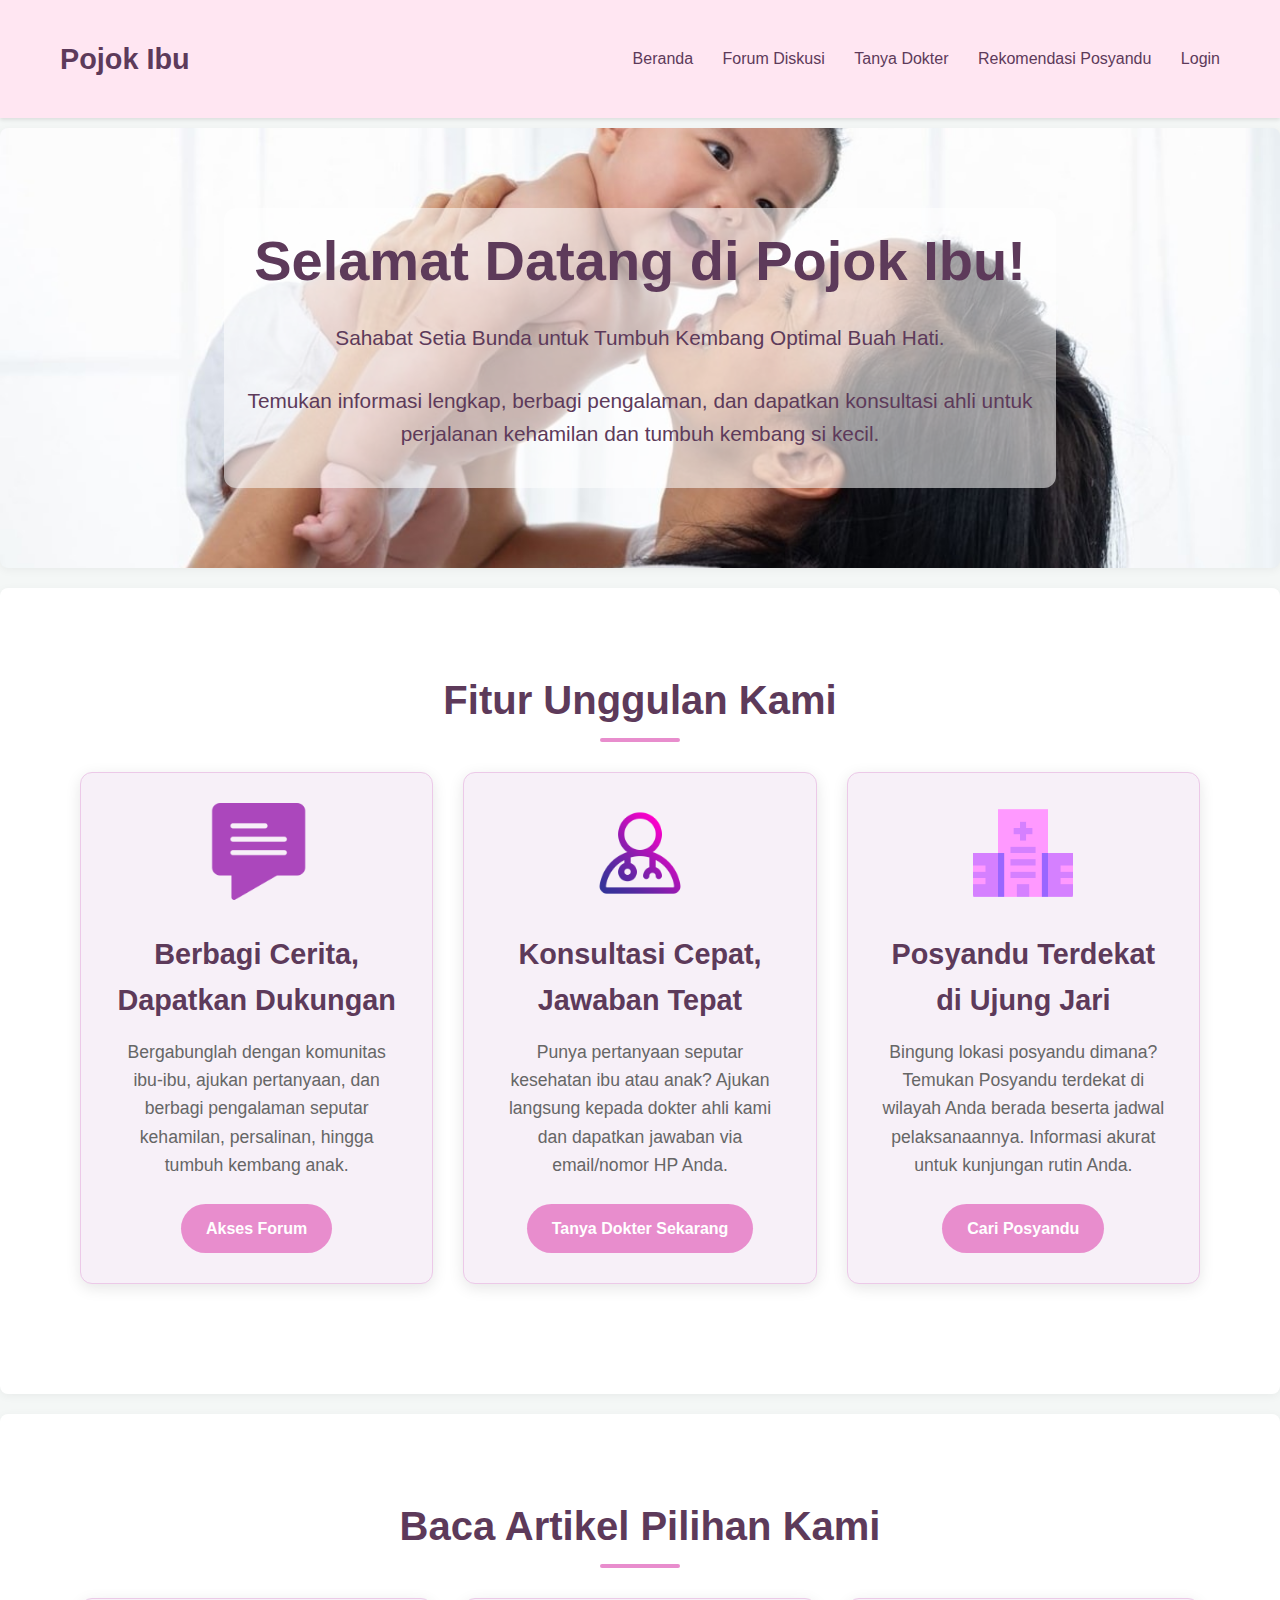
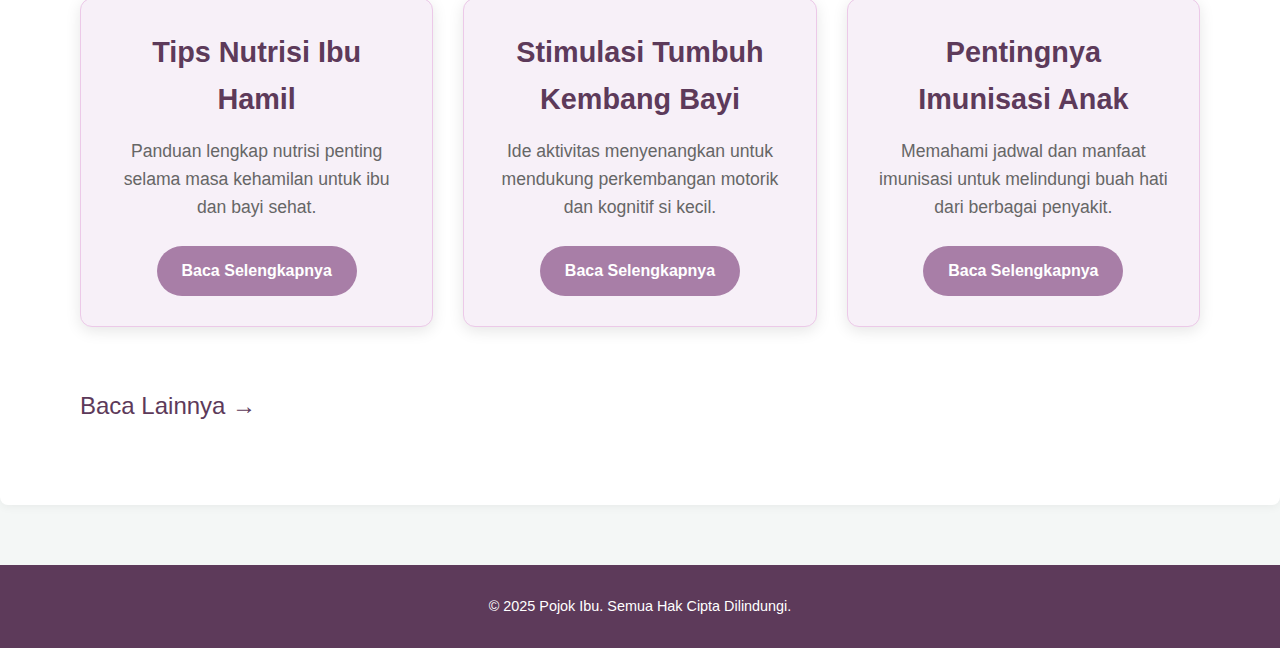
<file: index.html>
<!DOCTYPE html>
<html lang="id">
<head>
    <meta charset="UTF-8">
    <meta name="viewport" content="width=device-width, initial-scale=1.0">
    <title>Pojok Ibu - Sahabat Setia Bunda</title>
    <link rel="stylesheet" href="style.css">
</head>
<body>
    <header>
        <div class="container">
          <h2 class="logo">Pojok Ibu</h2>
            <nav>
                <ul>
                  <li><a href="index.html">Beranda</a></li>
                    <li><a href="forum.html">Forum Diskusi</a></li>
                    <li><a href="tanya_dokter.html">Tanya Dokter</a></li>
                    <li><a href="rekomendasi_posyandu.html">Rekomendasi Posyandu</a></li>
                    <li><a href="dashboard_dokter.html">Dashboard</a></li>
                </ul>
            </nav>
        </div>
    </header>

    <main>
        <section class="hero">
            <div class="container-hero">
                <h1>Selamat Datang di Pojok Ibu!</h1>
                <p>Sahabat Setia Bunda untuk Tumbuh Kembang Optimal Buah Hati.</p>
                <p>Temukan informasi lengkap, berbagi pengalaman, dan dapatkan konsultasi ahli untuk perjalanan kehamilan dan tumbuh kembang si kecil.</p>
            </div>
        </section>

        <section id="fitur">
            <div class="container">
                <h2>Fitur Unggulan Kami</h2>
                <div class="kolom">
                    <div class="kotak">
                        <img src="asset/diskusi.png" alt="Forum Diskusi">
                        <h3>Berbagi Cerita, Dapatkan Dukungan</h3>
                        <p>Bergabunglah dengan komunitas ibu-ibu, ajukan pertanyaan, dan berbagi pengalaman seputar kehamilan, persalinan, hingga tumbuh kembang anak.</p>
                        <a href="forum.html" class="btn">Akses Forum</a>
                    </div>
                    <div class="kotak">
                        <img src="asset/doctor.png" alt="Tanya Dokter">
                        <h3>Konsultasi Cepat, Jawaban Tepat</h3>
                        <p>Punya pertanyaan seputar kesehatan ibu atau anak? Ajukan langsung kepada dokter ahli kami dan dapatkan jawaban via email/nomor HP Anda.</p>
                        <a href="tanya_dokter.html" class="btn">Tanya Dokter Sekarang</a>
                    </div>
                    <div class="kotak">
                        <img src="asset/posyandu.png" alt="Rekomendasi Posyandu">
                        <h3>Posyandu Terdekat di Ujung Jari</h3>
                        <p>Bingung lokasi posyandu dimana? Temukan Posyandu terdekat di wilayah Anda berada beserta jadwal pelaksanaannya. Informasi akurat untuk kunjungan rutin Anda.</p>
                        <a href="rekomendasi_posyandu.html" class="btn">Cari Posyandu</a>
                    </div>
                </div>
            </div>
        </section>

        <section id="artikel">
            <div class="container">
                <h2>Baca Artikel Pilihan Kami</h2>
                <div class="kolom">
                    <div class="kotak">
                        <h3>Tips Nutrisi Ibu Hamil</h3>
                        <p>Panduan lengkap nutrisi penting selama masa kehamilan untuk ibu dan bayi sehat.</p>
                        <a href="artikel1.html" class="btn btn-secondary">Baca Selengkapnya</a>
                    </div>
                    <div class="kotak">
                        <h3>Stimulasi Tumbuh Kembang Bayi</h3>
                        <p>Ide aktivitas menyenangkan untuk mendukung perkembangan motorik dan kognitif si kecil.</p>
                        <a href="artikel2.html" class="btn btn-secondary">Baca Selengkapnya</a>
                    </div>
                    <div class="kotak">
                        <h3>Pentingnya Imunisasi Anak</h3>
                        <p>Memahami jadwal dan manfaat imunisasi untuk melindungi buah hati dari berbagai penyakit.</p>
                        <a href="artikel3.html" class="btn btn-secondary">Baca Selengkapnya</a>
                    </div>
                    <div class="tombol">
                      <a href="artikel.html">Baca Lainnya &#8594;</a>
                    </div>
                </div>
            </div>
        </section>

    </main>

    <footer>
        
            <p>&copy; 2025 Pojok Ibu. Semua Hak Cipta Dilindungi.</p>
        
    </footer>

    <script>
        // --- Bagian Umum untuk Autentikasi & Navigasi ---
        function getCurrentUser() {
            return JSON.parse(localStorage.getItem('currentUser'));
        }
        function logout() {
            localStorage.removeItem('currentUser');
            alert('Anda telah logout.');
            window.location.href = 'login.html';
        }
        function renderNavigation() {
            const navLinks = document.querySelector('nav ul'); // Sesuaikan selector jika perlu
            if (!navLinks) return;
            const currentUser = getCurrentUser();
            let navHTML = `
                <li><a href="index.html">Beranda</a></li>
                <li><a href="forum.html">Forum Diskusi</a></li>
                <li><a href="tanya_dokter.html">Tanya Dokter</a></li>
                <li><a href="rekomendasi_posyandu.html">Rekomendasi Posyandu</a></li>
            `;
            if (currentUser) {
                navHTML += `<li><a href="profil.html">Profil (${currentUser.nama})</a></li>`;
                     navHTML += `<li><a href="dashboard_dokter.html">Dashboard</a></li>`;
                navHTML += `<li><a href="login.html" onclick="logout()">Logout</a></li>`;
            } else {
                navHTML += `<li><a href="login.html">Login</a></li>`;
            }
            navLinks.innerHTML = navHTML;
        }
        // Jalankan saat halaman dimuat
        renderNavigation();
    </script>
</body>
</html>
</file>
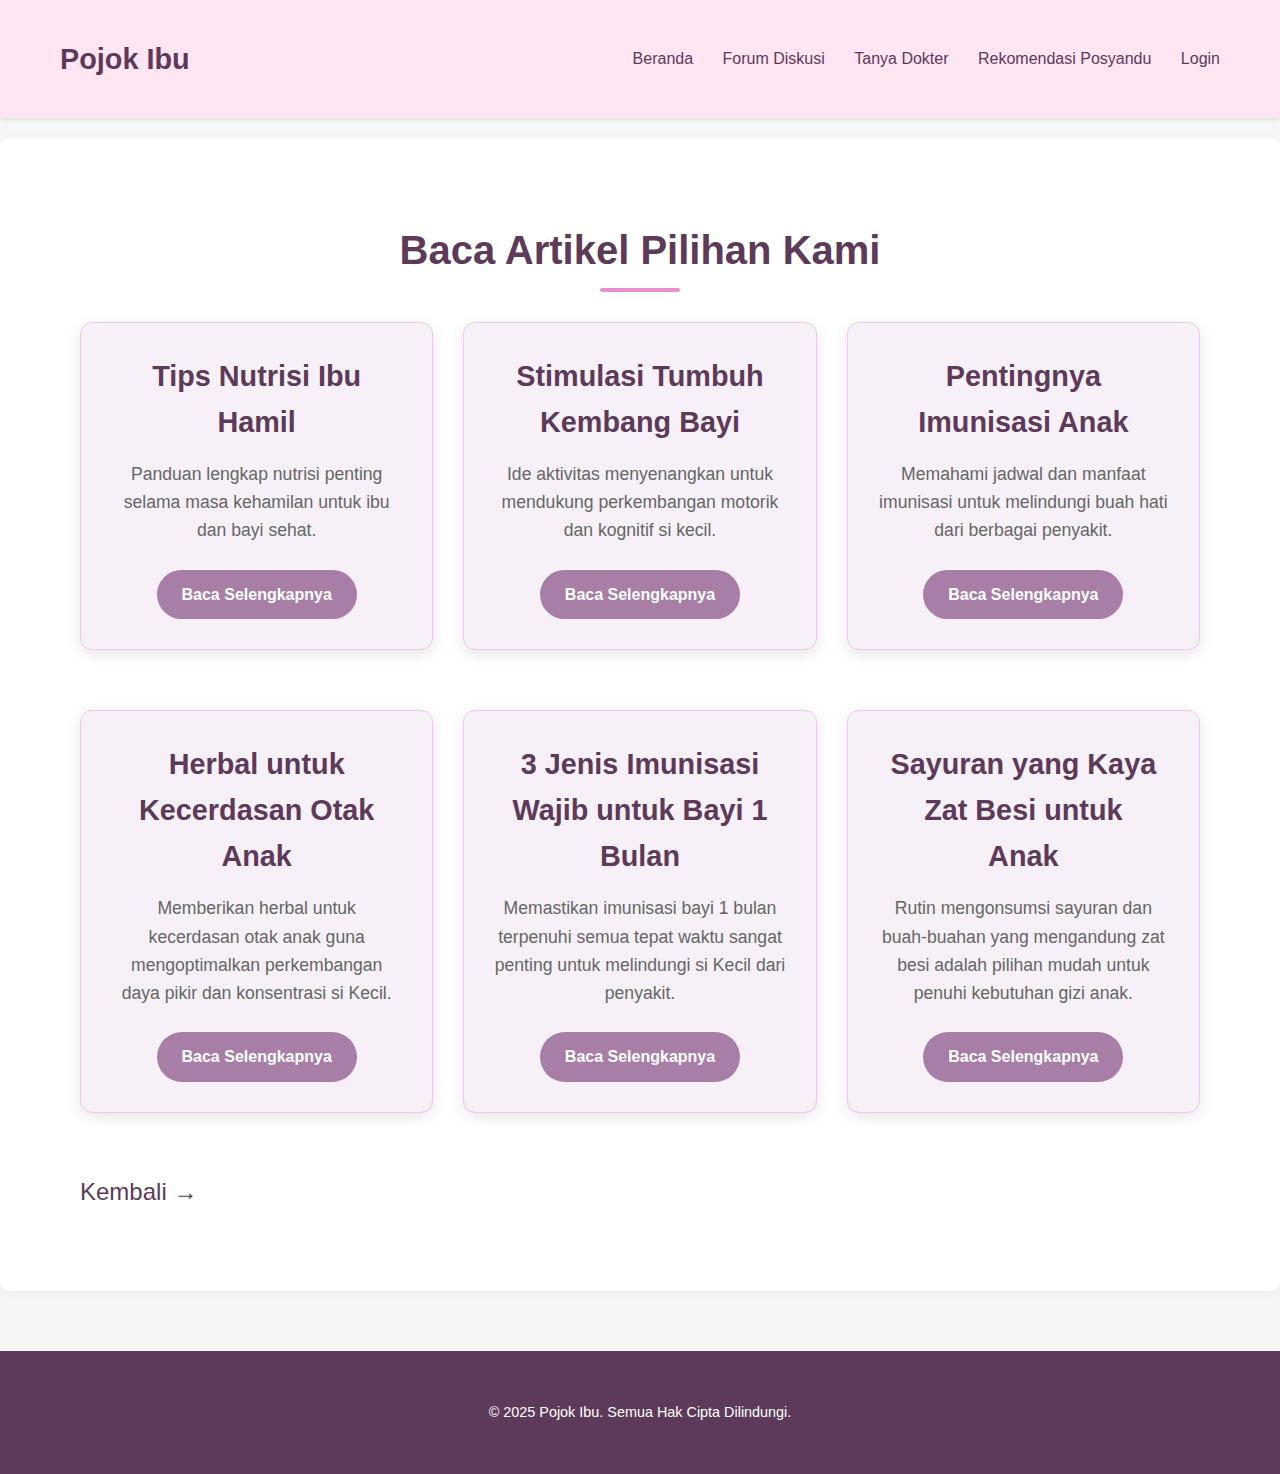
<file: artikel.html>
<!DOCTYPE html>
<html lang="id">
<head>
    <meta charset="UTF-8">
    <meta name="viewport" content="width=device-width, initial-scale=1.0">
    <title>Tips Nutrisi Penting Selama Kehamilan - Pojok Ibu</title>
    <link rel="stylesheet" href="style.css">
</head>
<body>
    <header>
        <div class="container">
            <a href="index.html" class="logo">Pojok Ibu</a>
            <nav>
                <ul>
                    <li><a href="index.html">Beranda</a></li>
                    <li><a href="forum.html">Forum Diskusi</a></li>
                    <li><a href="tanya_dokter.html">Tanya Dokter</a></li>
                    <li><a href="rekomendasi_posyandu.html">Rekomendasi Posyandu</a></li>
                </ul>
            </nav>
        </div>
    </header>

    <main>
            <section id="artikel">
            <div class="container">
                <h2>Baca Artikel Pilihan Kami</h2>
                <div class="kolom">
                    <div class="kotak">
                        <h3>Tips Nutrisi Ibu Hamil</h3>
                        <p>Panduan lengkap nutrisi penting selama masa kehamilan untuk ibu dan bayi sehat.</p>
                        <a href="artikel1.html" class="btn btn-secondary">Baca Selengkapnya</a>
                    </div>
                    <div class="kotak">
                        <h3>Stimulasi Tumbuh Kembang Bayi</h3>
                        <p>Ide aktivitas menyenangkan untuk mendukung perkembangan motorik dan kognitif si kecil.</p>
                        <a href="artikel2.html" class="btn btn-secondary">Baca Selengkapnya</a>
                    </div>
                    <div class="kotak">
                        <h3>Pentingnya Imunisasi Anak</h3>
                        <p>Memahami jadwal dan manfaat imunisasi untuk melindungi buah hati dari berbagai penyakit.</p>
                        <a href="artikel3.html" class="btn btn-secondary">Baca Selengkapnya</a>
                    </div>
                    <div class="kotak">
                        <h3>Herbal untuk Kecerdasan Otak Anak</h3>
                        <p>Memberikan herbal untuk kecerdasan otak anak guna mengoptimalkan perkembangan daya pikir dan konsentrasi si Kecil.</p>
                        <a href="artikel4.html" class="btn btn-secondary">Baca Selengkapnya</a>
                    </div>
                    <div class="kotak">
                        <h3>3 Jenis Imunisasi Wajib untuk Bayi 1 Bulan</h3>
                        <p>Memastikan imunisasi bayi 1 bulan terpenuhi semua tepat waktu sangat penting untuk melindungi si Kecil dari penyakit.</p>
                        <a href="artikel5.html" class="btn btn-secondary">Baca Selengkapnya</a>
                    </div>
                    <div class="kotak">
                        <h3>Sayuran yang Kaya Zat Besi untuk <br>Anak</h3>
                        <p>Rutin mengonsumsi sayuran dan buah-buahan yang mengandung zat besi adalah pilihan mudah untuk penuhi kebutuhan gizi anak.</p>
                        <a href="artikel6.html" class="btn btn-secondary">Baca Selengkapnya</a>
                    </div>
                    <div class="tombol">
                      <a href="index.html">Kembali &#8594;</a>
                    </div>
                </div>
            </div>
        </section>
    </main>

    <footer>
        <div class="container">
            <p>&copy; 2025 Pojok Ibu. Semua Hak Cipta Dilindungi.</p>
        </div>
    </footer>

    <script>
        // --- Bagian Umum untuk Autentikasi & Navigasi ---
        function getCurrentUser() {
            return JSON.parse(localStorage.getItem('currentUser'));
        }
        function logout() {
            localStorage.removeItem('currentUser');
            alert('Anda telah logout.');
            window.location.href = 'index.html';
        }
        function renderNavigation() {
            const navLinks = document.querySelector('nav ul'); // Sesuaikan selector jika perlu
            if (!navLinks) return;
            const currentUser = getCurrentUser();
            let navHTML = `
                <li><a href="index.html">Beranda</a></li>
                <li><a href="forum.html">Forum Diskusi</a></li>
                <li><a href="tanya_dokter.html">Tanya Dokter</a></li>
                <li><a href="rekomendasi_posyandu.html">Rekomendasi Posyandu</a></li>
            `;
            if (currentUser) {
                navHTML += `<li><a href="profil.html">Profil (${currentUser.nama})</a></li>`;
                     navHTML += `<li><a href="dashboard_dokter.html">Dashboard</a></li>`;
                navHTML += `<li><a href="login.html" onclick="logout()">Logout</a></li>`;
            } else {
                navHTML += `<li><a href="login.html">Login</a></li>`;
            }
            navLinks.innerHTML = navHTML;
        }
        // Jalankan saat halaman dimuat
        renderNavigation();
    </script>
</body>
</html>
</file>
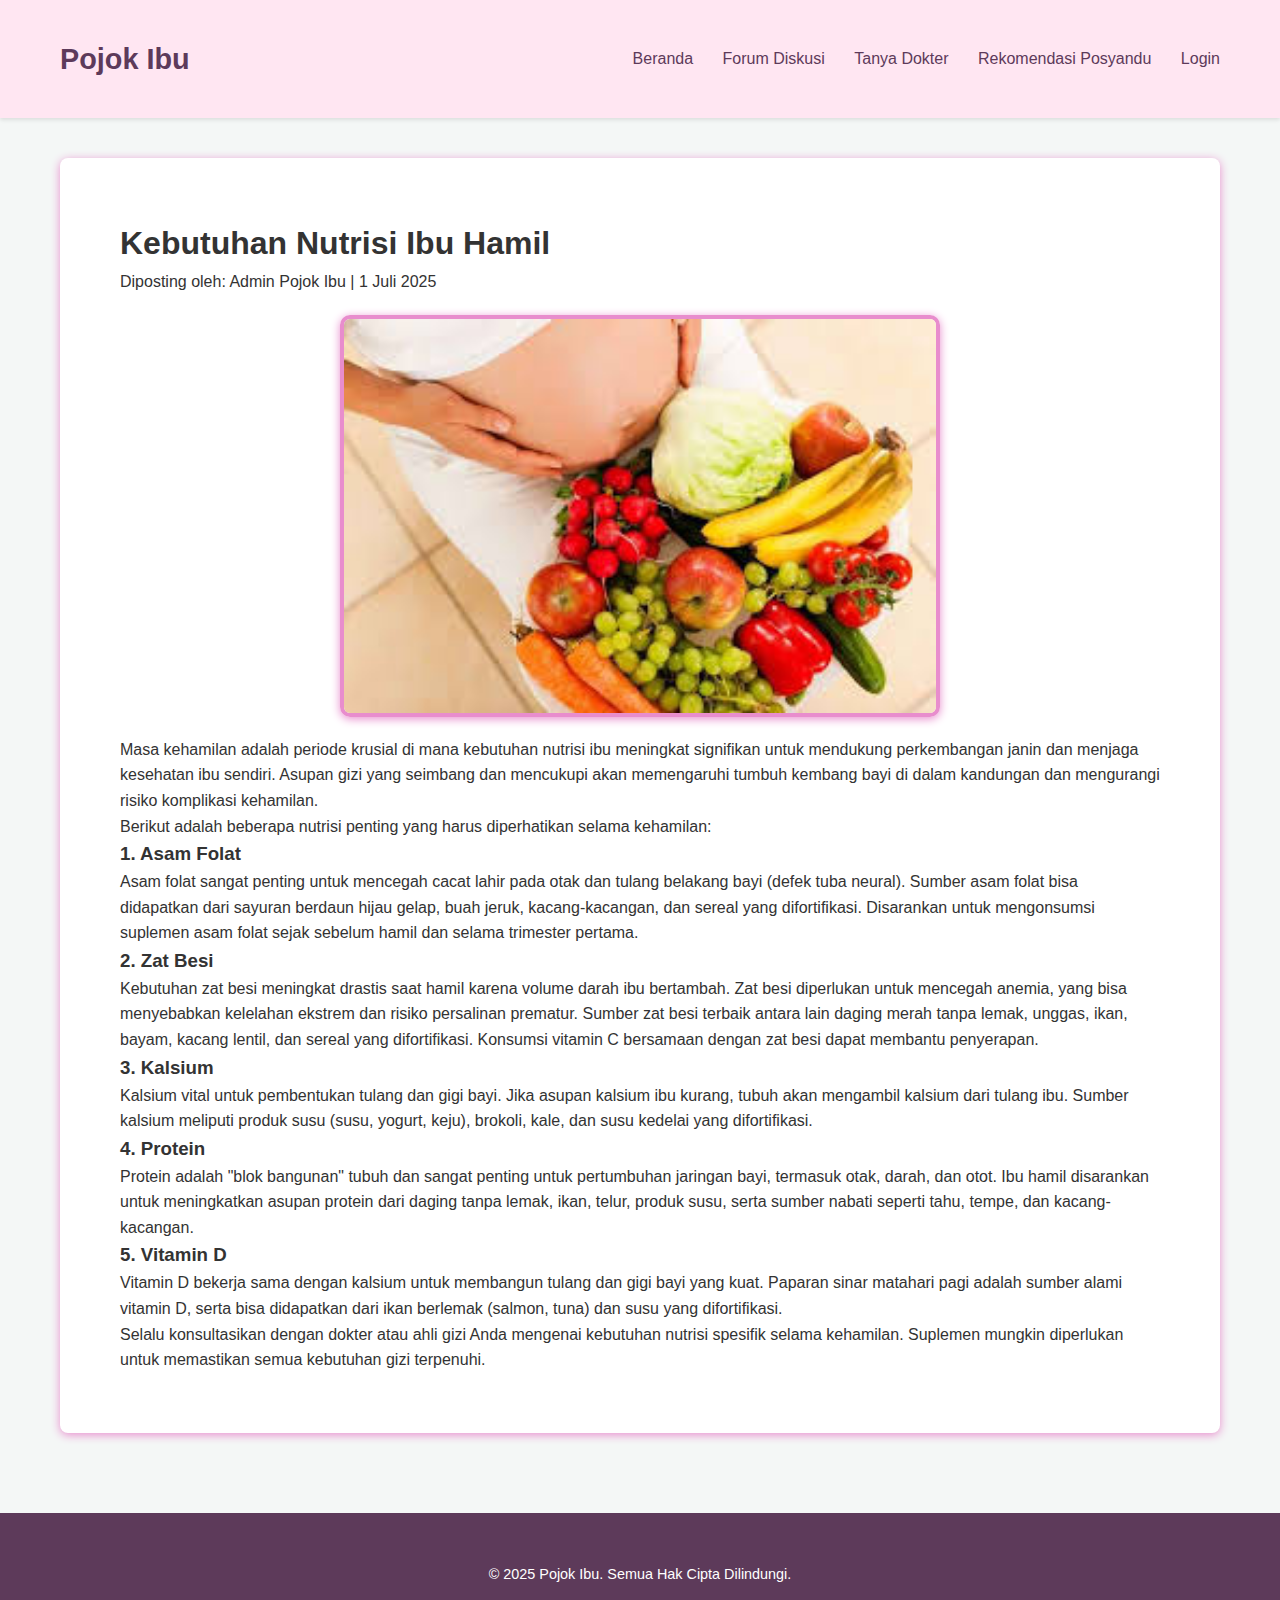
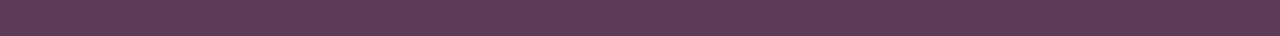
<file: artikel1.html>
<!DOCTYPE html>
<html lang="id">
<head>
    <meta charset="UTF-8">
    <meta name="viewport" content="width=device-width, initial-scale=1.0">
    <title>Tips Nutrisi Penting Selama Kehamilan - Pojok Ibu</title>
    <link rel="stylesheet" href="style.css">
</head>
<body>
    <header>
        <div class="container">
            <a href="index.html" class="logo">Pojok Ibu</a>
            <nav>
                <ul>
                    <li><a href="index.html">Beranda</a></li>
                    <li><a href="forum.html">Forum Diskusi</a></li>
                    <li><a href="tanya_dokter.html">Tanya Dokter</a></li>
                    <li><a href="rekomendasi_posyandu.html">Rekomendasi Posyandu</a></li>
                </ul>
            </nav>
        </div>
    </header>

    <main>
        <div class="container">
            <div class="artikel" id="1">
                <h1>Kebutuhan Nutrisi Ibu Hamil</h1>
                <p class="article-meta">Diposting oleh: Admin Pojok Ibu | 1 Juli 2025</p>
                <img src="asset/nutrisi.jpg" alt="Gambar Artikel Nutrisi Ibu Hamil">

                <p>Masa kehamilan adalah periode krusial di mana kebutuhan nutrisi ibu meningkat signifikan untuk mendukung perkembangan janin dan menjaga kesehatan ibu sendiri. Asupan gizi yang seimbang dan mencukupi akan memengaruhi tumbuh kembang bayi di dalam kandungan dan mengurangi risiko komplikasi kehamilan.</p>

                <p>Berikut adalah beberapa nutrisi penting yang harus diperhatikan selama kehamilan:</p>

                <h3>1. Asam Folat</h3>
                <p>Asam folat sangat penting untuk mencegah cacat lahir pada otak dan tulang belakang bayi (defek tuba neural). Sumber asam folat bisa didapatkan dari sayuran berdaun hijau gelap, buah jeruk, kacang-kacangan, dan sereal yang difortifikasi. Disarankan untuk mengonsumsi suplemen asam folat sejak sebelum hamil dan selama trimester pertama.</p>

                <h3>2. Zat Besi</h3>
                <p>Kebutuhan zat besi meningkat drastis saat hamil karena volume darah ibu bertambah. Zat besi diperlukan untuk mencegah anemia, yang bisa menyebabkan kelelahan ekstrem dan risiko persalinan prematur. Sumber zat besi terbaik antara lain daging merah tanpa lemak, unggas, ikan, bayam, kacang lentil, dan sereal yang difortifikasi. Konsumsi vitamin C bersamaan dengan zat besi dapat membantu penyerapan.</p>

                <h3>3. Kalsium</h3>
                <p>Kalsium vital untuk pembentukan tulang dan gigi bayi. Jika asupan kalsium ibu kurang, tubuh akan mengambil kalsium dari tulang ibu. Sumber kalsium meliputi produk susu (susu, yogurt, keju), brokoli, kale, dan susu kedelai yang difortifikasi.</p>

                <h3>4. Protein</h3>
                <p>Protein adalah "blok bangunan" tubuh dan sangat penting untuk pertumbuhan jaringan bayi, termasuk otak, darah, dan otot. Ibu hamil disarankan untuk meningkatkan asupan protein dari daging tanpa lemak, ikan, telur, produk susu, serta sumber nabati seperti tahu, tempe, dan kacang-kacangan.</p>

                <h3>5. Vitamin D</h3>
                <p>Vitamin D bekerja sama dengan kalsium untuk membangun tulang dan gigi bayi yang kuat. Paparan sinar matahari pagi adalah sumber alami vitamin D, serta bisa didapatkan dari ikan berlemak (salmon, tuna) dan susu yang difortifikasi.</p>

                <p>Selalu konsultasikan dengan dokter atau ahli gizi Anda mengenai kebutuhan nutrisi spesifik selama kehamilan. Suplemen mungkin diperlukan untuk memastikan semua kebutuhan gizi terpenuhi.</p>
            </div>        
        </div>
    </main>

    <footer>
        <div class="container">
            <p>&copy; 2025 Pojok Ibu. Semua Hak Cipta Dilindungi.</p>
        </div>
    </footer>

    <script>
        // --- Bagian Umum untuk Autentikasi & Navigasi ---
        function getCurrentUser() {
            return JSON.parse(localStorage.getItem('currentUser'));
        }
        function logout() {
            localStorage.removeItem('currentUser');
            alert('Anda telah logout.');
            window.location.href = 'index.html';
        }
        function renderNavigation() {
            const navLinks = document.querySelector('nav ul'); // Sesuaikan selector jika perlu
            if (!navLinks) return;
            const currentUser = getCurrentUser();
            let navHTML = `
                <li><a href="index.html">Beranda</a></li>
                <li><a href="forum.html">Forum Diskusi</a></li>
                <li><a href="tanya_dokter.html">Tanya Dokter</a></li>
                <li><a href="rekomendasi_posyandu.html">Rekomendasi Posyandu</a></li>
            `;
            if (currentUser) {
                navHTML += `<li><a href="profil.html">Profil (${currentUser.nama})</a></li>`;
                     navHTML += `<li><a href="dashboard_dokter.html">Dashboard</a></li>`;
                navHTML += `<li><a href="login.html" onclick="logout()">Logout</a></li>`;
            } else {
                navHTML += `<li><a href="login.html">Login</a></li>`;
            }
            navLinks.innerHTML = navHTML;
        }
        // Jalankan saat halaman dimuat
        renderNavigation();
    </script>
</body>
</html>
</file>
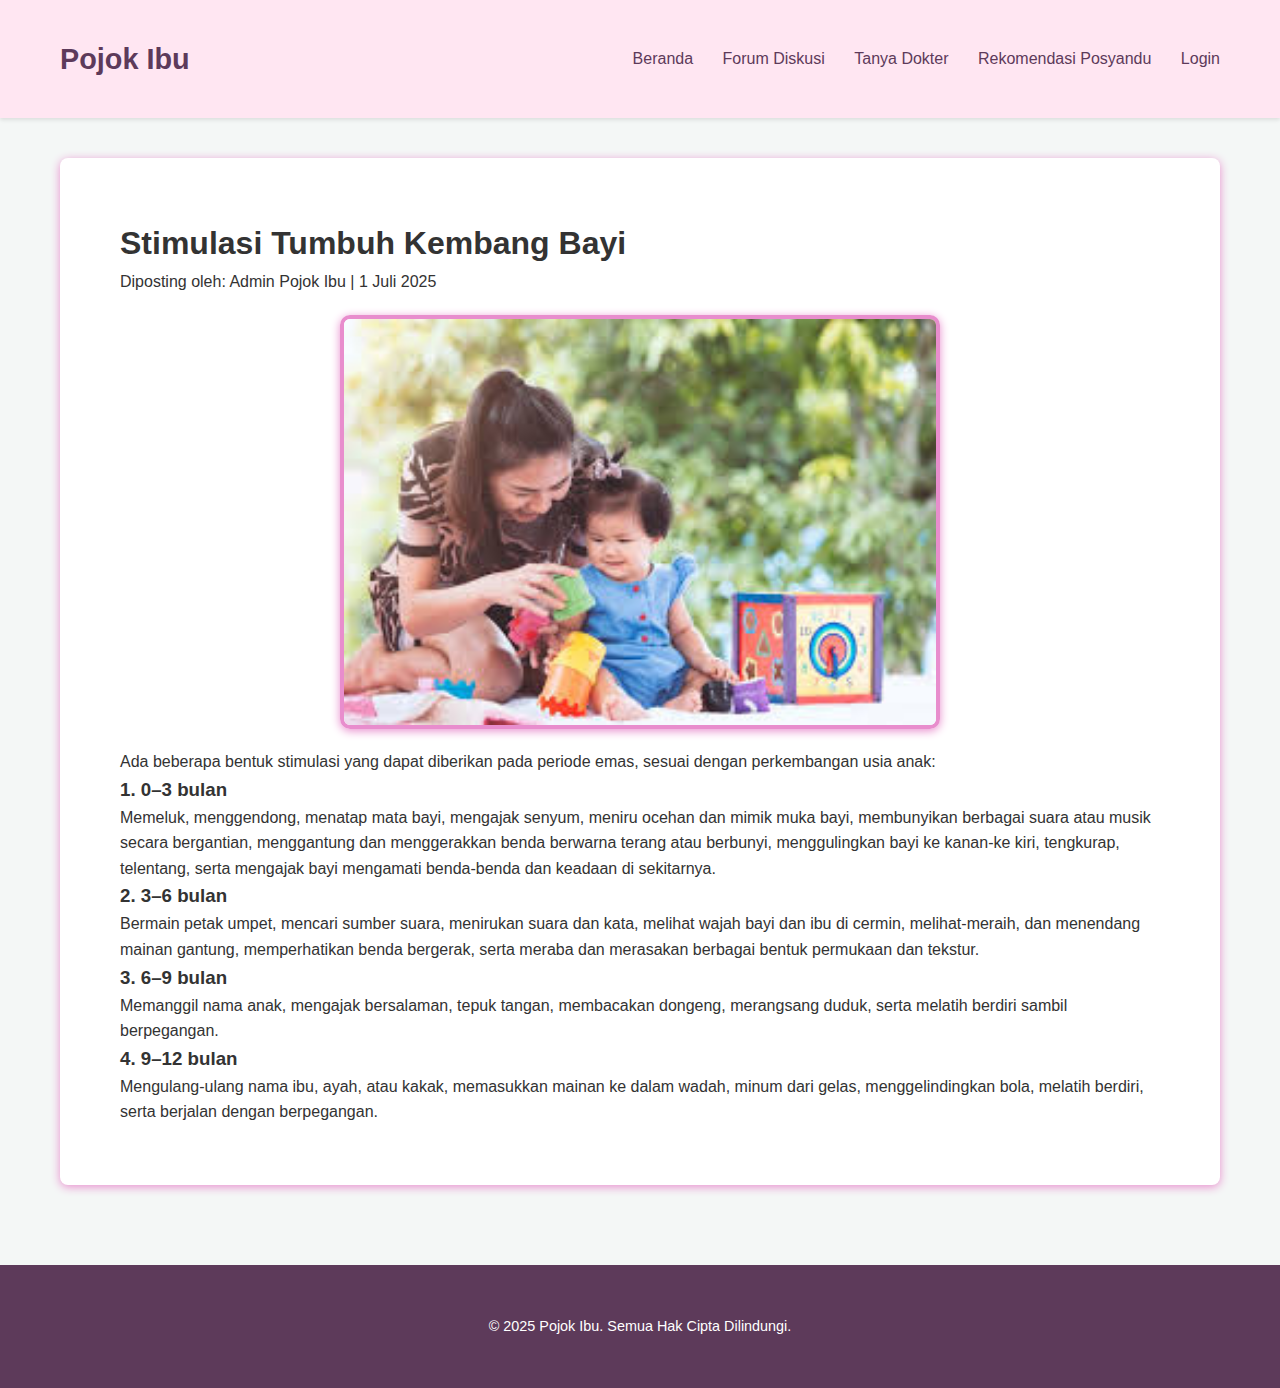
<file: artikel2.html>
<!DOCTYPE html>
<html lang="id">
<head>
    <meta charset="UTF-8">
    <meta name="viewport" content="width=device-width, initial-scale=1.0">
    <title>Tips Nutrisi Penting Selama Kehamilan - Pojok Ibu</title>
    <link rel="stylesheet" href="style.css">
</head>
<body>
    <header>
        <div class="container">
            <a href="index.html" class="logo">Pojok Ibu</a>
            <nav>
                <ul>
                    <li><a href="index.html">Beranda</a></li>
                    <li><a href="forum.html">Forum Diskusi</a></li>
                    <li><a href="tanya_dokter.html">Tanya Dokter</a></li>
                    <li><a href="rekomendasi_posyandu.html">Rekomendasi Posyandu</a></li>
                </ul>
            </nav>
        </div>
    </header>

    <main>
        <div class="container">
            <div class="artikel" id="2">
                <h1>Stimulasi Tumbuh Kembang Bayi</h1>
                <p class="article-meta">Diposting oleh: Admin Pojok Ibu | 1 Juli 2025</p>
                <img src="asset/tumbuh.jpg" alt="Gambar Artikel Nutrisi Ibu Hamil">

                <p>Ada beberapa bentuk stimulasi yang dapat diberikan pada periode emas, sesuai dengan perkembangan usia anak:</p>

                <h3>1. 0–3 bulan </h3>
                <p>Memeluk, menggendong, menatap mata bayi, mengajak senyum, meniru ocehan dan mimik muka bayi, membunyikan berbagai suara atau musik secara bergantian, menggantung dan menggerakkan benda berwarna terang atau berbunyi, menggulingkan bayi ke kanan-ke kiri, tengkurap, telentang, serta mengajak bayi mengamati benda-benda dan keadaan di sekitarnya.</p>

                <h3>2. 3–6 bulan</h3>
                <p>Bermain petak umpet, mencari sumber suara, menirukan suara dan kata, melihat wajah bayi dan ibu di cermin, melihat-meraih, dan menendang mainan gantung, memperhatikan benda bergerak, serta meraba dan merasakan berbagai bentuk permukaan dan tekstur.</p>

                <h3>3. 6–9 bulan </h3>
                <p>Memanggil nama anak, mengajak bersalaman, tepuk tangan, membacakan dongeng, merangsang duduk, serta melatih berdiri sambil berpegangan.</p>

                <h3>4. 9–12 bulan</h3>
                <p>Mengulang-ulang nama ibu, ayah, atau kakak, memasukkan mainan ke dalam wadah, minum dari gelas, menggelindingkan bola, melatih berdiri, serta berjalan dengan berpegangan.</p>
            </div>
        </div>
    </main>

    <footer>
        <div class="container">
            <p>&copy; 2025 Pojok Ibu. Semua Hak Cipta Dilindungi.</p>
        </div>
    </footer>

    <script>
        // --- Bagian Umum untuk Autentikasi & Navigasi ---
        function getCurrentUser() {
            return JSON.parse(localStorage.getItem('currentUser'));
        }
        function logout() {
            localStorage.removeItem('currentUser');
            alert('Anda telah logout.');
            window.location.href = 'index.html';
        }
        function renderNavigation() {
            const navLinks = document.querySelector('nav ul'); // Sesuaikan selector jika perlu
            if (!navLinks) return;
            const currentUser = getCurrentUser();
            let navHTML = `
                <li><a href="index.html">Beranda</a></li>
                <li><a href="forum.html">Forum Diskusi</a></li>
                <li><a href="tanya_dokter.html">Tanya Dokter</a></li>
                <li><a href="rekomendasi_posyandu.html">Rekomendasi Posyandu</a></li>
            `;
            if (currentUser) {
                navHTML += `<li><a href="profil.html">Profil (${currentUser.nama})</a></li>`;
                     navHTML += `<li><a href="dashboard_dokter.html">Dashboard</a></li>`;
                navHTML += `<li><a href="login.html" onclick="logout()">Logout</a></li>`;
            } else {
                navHTML += `<li><a href="login.html">Login</a></li>`;
            }
            navLinks.innerHTML = navHTML;
        }
        // Jalankan saat halaman dimuat
        renderNavigation();
    </script>
</body>
</html>
</file>
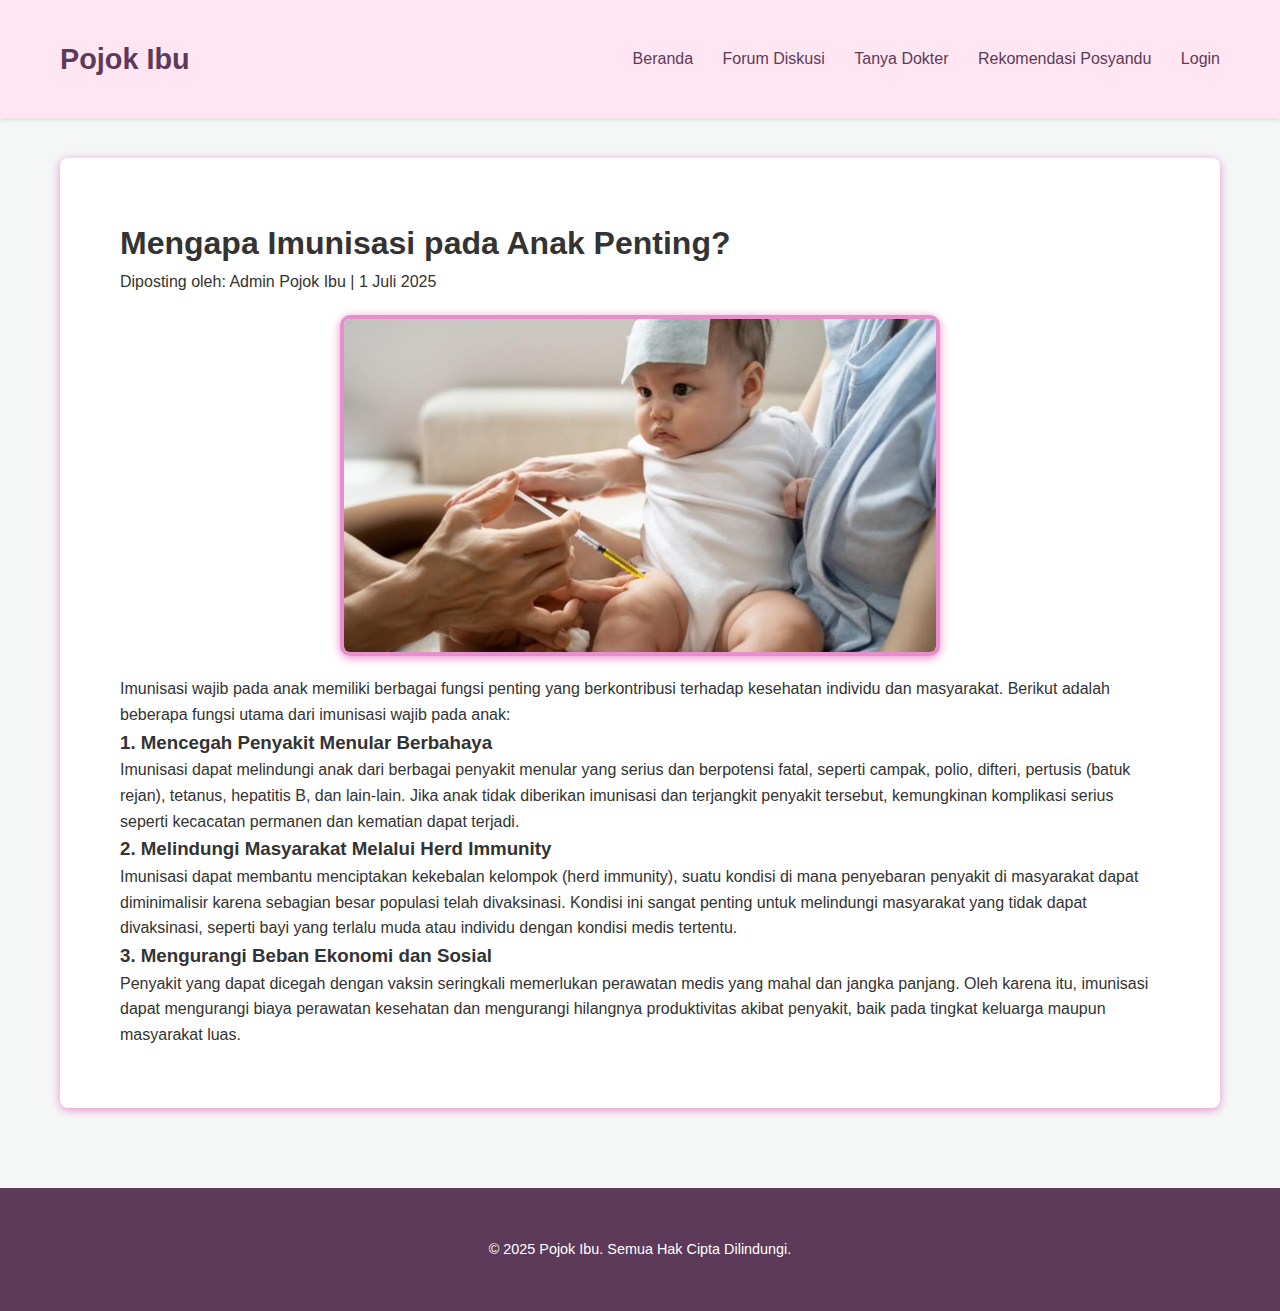
<file: artikel3.html>
<!DOCTYPE html>
<html lang="id">
<head>
    <meta charset="UTF-8">
    <meta name="viewport" content="width=device-width, initial-scale=1.0">
    <title>Tips Nutrisi Penting Selama Kehamilan - Pojok Ibu</title>
    <link rel="stylesheet" href="style.css">
</head>
<body>
    <header>
        <div class="container">
            <a href="index.html" class="logo">Pojok Ibu</a>
            <nav>
                <ul>
                    <li><a href="index.html">Beranda</a></li>
                    <li><a href="forum.html">Forum Diskusi</a></li>
                    <li><a href="tanya_dokter.html">Tanya Dokter</a></li>
                    <li><a href="rekomendasi_posyandu.html">Rekomendasi Posyandu</a></li>
                </ul>
            </nav>
        </div>
    </header>

    <main>
        <div class="container">
            <div class="artikel" id="3">
                <h1>Mengapa Imunisasi pada Anak Penting?</h1>
                <p class="article-meta">Diposting oleh: Admin Pojok Ibu | 1 Juli 2025</p>
                <img src="asset/imunisasi.jpeg" alt="Gambar Artikel Nutrisi Ibu Hamil">

                <p>Imunisasi wajib pada anak memiliki berbagai fungsi penting yang berkontribusi terhadap kesehatan individu dan masyarakat. Berikut adalah beberapa fungsi utama dari imunisasi wajib pada anak:</p>

                <h3>1. Mencegah Penyakit Menular Berbahaya </h3>
                <p>Imunisasi dapat melindungi anak dari berbagai penyakit menular yang serius dan berpotensi fatal, seperti campak, polio, difteri, pertusis (batuk rejan), tetanus, hepatitis B, dan lain-lain. Jika anak tidak diberikan imunisasi dan terjangkit penyakit tersebut, kemungkinan komplikasi serius seperti kecacatan permanen dan kematian dapat terjadi.</p>

                <h3>2. Melindungi Masyarakat Melalui Herd Immunity
                </h3>
                <p>Imunisasi dapat membantu menciptakan kekebalan kelompok (herd immunity), suatu kondisi di mana penyebaran penyakit di masyarakat dapat diminimalisir karena sebagian besar populasi telah divaksinasi. Kondisi ini sangat penting untuk melindungi masyarakat yang tidak dapat divaksinasi, seperti bayi yang terlalu muda atau individu dengan kondisi medis tertentu.</p>

                <h3>3. Mengurangi Beban Ekonomi dan Sosial
                </h3>
                <p>Penyakit yang dapat dicegah dengan vaksin seringkali memerlukan perawatan medis yang mahal dan jangka panjang. Oleh karena itu, imunisasi dapat mengurangi biaya perawatan kesehatan dan mengurangi hilangnya produktivitas akibat penyakit, baik pada tingkat keluarga maupun masyarakat luas.</p>
            </div>
        </div>
    </main>

    <footer>
        <div class="container">
            <p>&copy; 2025 Pojok Ibu. Semua Hak Cipta Dilindungi.</p>
        </div>
    </footer>

    <script>
        // --- Bagian Umum untuk Autentikasi & Navigasi ---
        function getCurrentUser() {
            return JSON.parse(localStorage.getItem('currentUser'));
        }
        function logout() {
            localStorage.removeItem('currentUser');
            alert('Anda telah logout.');
            window.location.href = 'index.html';
        }
        function renderNavigation() {
            const navLinks = document.querySelector('nav ul'); // Sesuaikan selector jika perlu
            if (!navLinks) return;
            const currentUser = getCurrentUser();
            let navHTML = `
                <li><a href="index.html">Beranda</a></li>
                <li><a href="forum.html">Forum Diskusi</a></li>
                <li><a href="tanya_dokter.html">Tanya Dokter</a></li>
                <li><a href="rekomendasi_posyandu.html">Rekomendasi Posyandu</a></li>
            `;
           if (currentUser) {
                navHTML += `<li><a href="profil.html">Profil (${currentUser.nama})</a></li>`;
                     navHTML += `<li><a href="dashboard_dokter.html">Dashboard</a></li>`;
                navHTML += `<li><a href="login.html" onclick="logout()">Logout</a></li>`;
            } else {
                navHTML += `<li><a href="login.html">Login</a></li>`;
            }
            navLinks.innerHTML = navHTML;
        }
        // Jalankan saat halaman dimuat
        renderNavigation();
    </script>
</body>
</html>
</file>
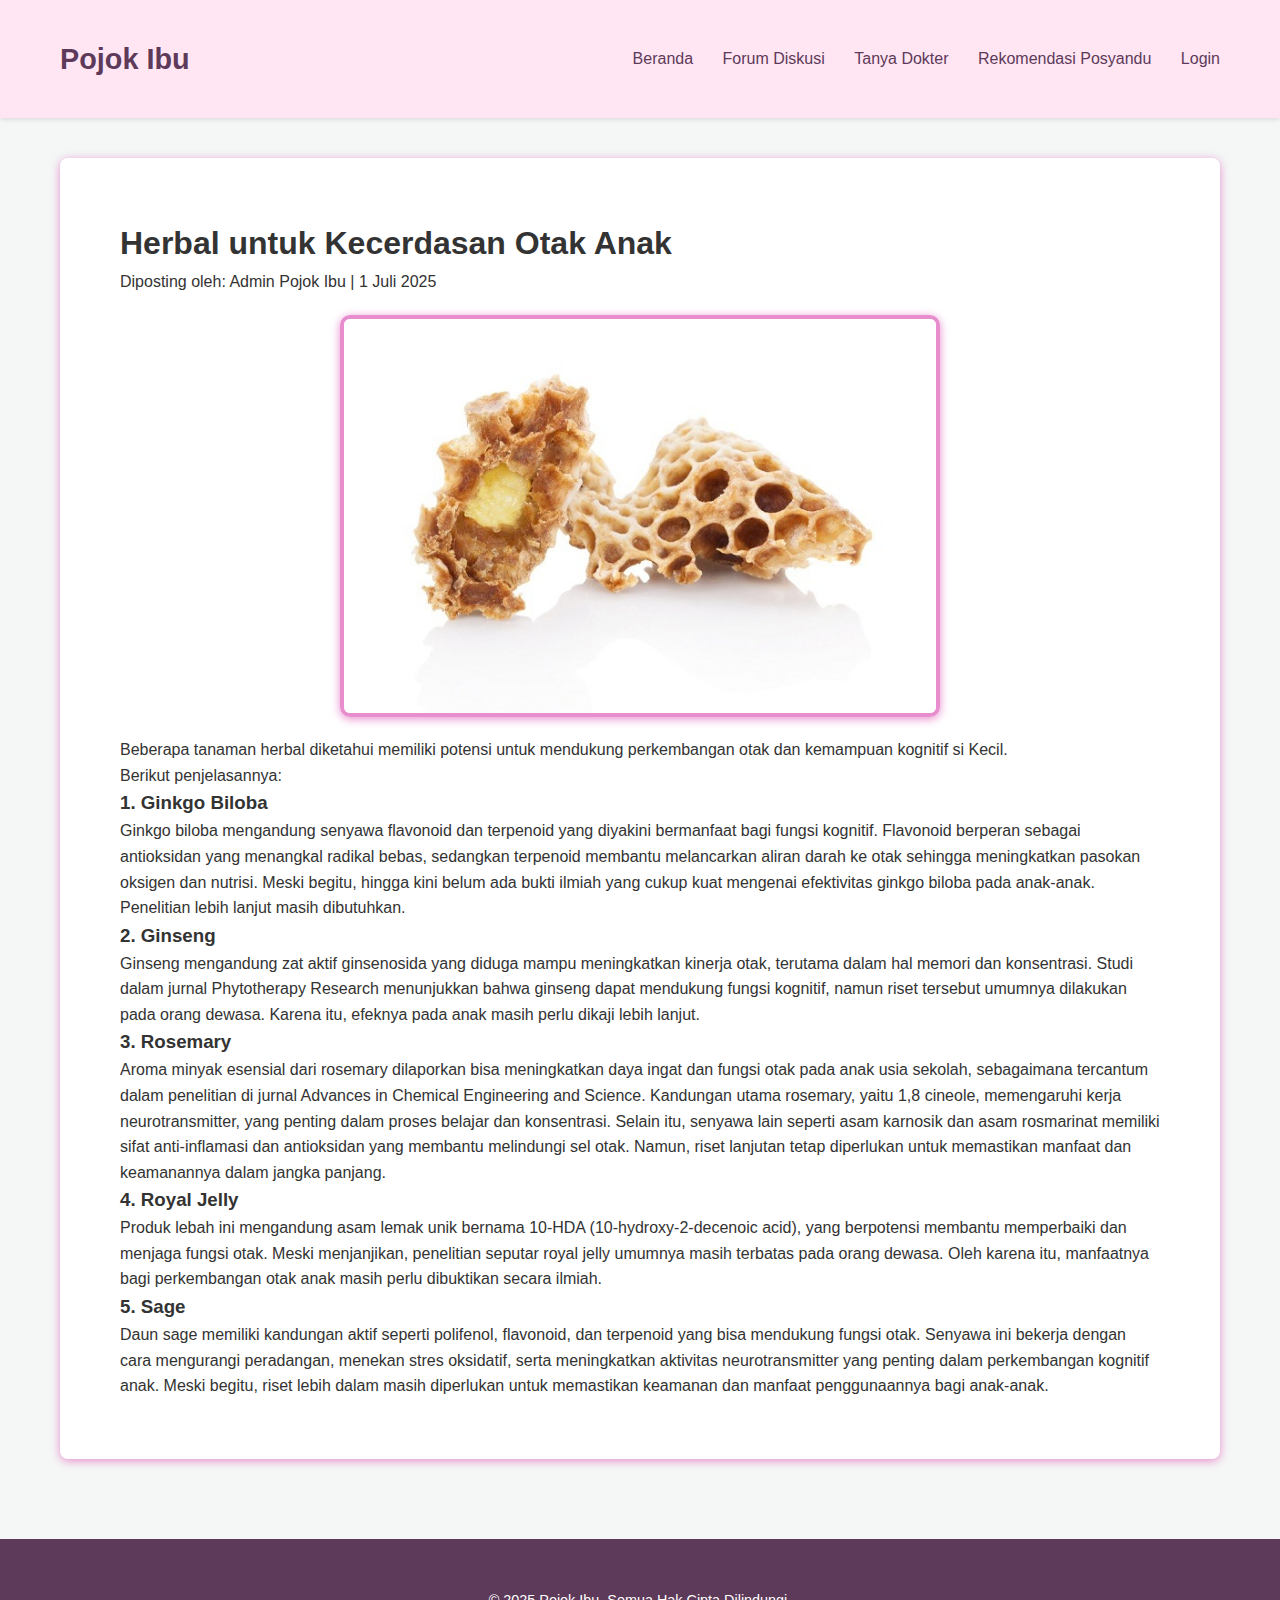
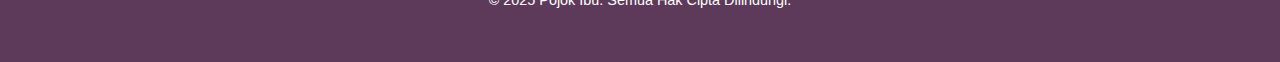
<file: artikel4.html>
<!DOCTYPE html>
<html lang="id">
<head>
    <meta charset="UTF-8">
    <meta name="viewport" content="width=device-width, initial-scale=1.0">
    <title>Tips Nutrisi Penting Selama Kehamilan - Pojok Ibu</title>
    <link rel="stylesheet" href="style.css">
</head>
<body>
    <header>
        <div class="container">
            <a href="index.html" class="logo">Pojok Ibu</a>
            <nav>
                <ul>
                    <li><a href="index.html">Beranda</a></li>
                    <li><a href="forum.html">Forum Diskusi</a></li>
                    <li><a href="tanya_dokter.html">Tanya Dokter</a></li>
                    <li><a href="rekomendasi_posyandu.html">Rekomendasi Posyandu</a></li>
                </ul>
            </nav>
        </div>
    </header>

    <main>
        <div class="container">
            <div class="artikel" id="1">
                <h1>Herbal untuk Kecerdasan Otak Anak</h1>
                <p class="article-meta">Diposting oleh: Admin Pojok Ibu | 1 Juli 2025</p>
                <img src="asset/Royal-Jelly.jpg" alt="Gambar Artikel Herbal">

                <p>Beberapa tanaman herbal diketahui memiliki potensi untuk mendukung perkembangan otak dan kemampuan kognitif si Kecil.</p>

                <p>Berikut penjelasannya:</p>

                <h3>1. Ginkgo Biloba</h3>
                <p>Ginkgo biloba mengandung senyawa flavonoid dan terpenoid yang diyakini bermanfaat bagi fungsi kognitif. Flavonoid berperan sebagai antioksidan yang menangkal radikal bebas, sedangkan terpenoid membantu melancarkan aliran darah ke otak sehingga meningkatkan pasokan oksigen dan nutrisi. Meski begitu, hingga kini belum ada bukti ilmiah yang cukup kuat mengenai efektivitas ginkgo biloba pada anak-anak. Penelitian lebih lanjut masih dibutuhkan.</p>

                <h3>2. Ginseng</h3>
                <p>Ginseng mengandung zat aktif ginsenosida yang diduga mampu meningkatkan kinerja otak, terutama dalam hal memori dan konsentrasi. Studi dalam jurnal Phytotherapy Research menunjukkan bahwa ginseng dapat mendukung fungsi kognitif, namun riset tersebut umumnya dilakukan pada orang dewasa. Karena itu, efeknya pada anak masih perlu dikaji lebih lanjut.</p>

                <h3>3. Rosemary</h3>
                <p>Aroma minyak esensial dari rosemary dilaporkan bisa meningkatkan daya ingat dan fungsi otak pada anak usia sekolah, sebagaimana tercantum dalam penelitian di jurnal Advances in Chemical Engineering and Science. Kandungan utama rosemary, yaitu 1,8 cineole, memengaruhi kerja neurotransmitter, yang penting dalam proses belajar dan konsentrasi. Selain itu, senyawa lain seperti asam karnosik dan asam rosmarinat memiliki sifat anti-inflamasi dan antioksidan yang membantu melindungi sel otak. Namun, riset lanjutan tetap diperlukan untuk memastikan manfaat dan keamanannya dalam jangka panjang.</p>

                <h3>4. Royal Jelly</h3>
                <p>Produk lebah ini mengandung asam lemak unik bernama 10-HDA (10-hydroxy-2-decenoic acid), yang berpotensi membantu memperbaiki dan menjaga fungsi otak. Meski menjanjikan, penelitian seputar royal jelly umumnya masih terbatas pada orang dewasa. Oleh karena itu, manfaatnya bagi perkembangan otak anak masih perlu dibuktikan secara ilmiah.</p>

                <h3>5. Sage</h3>
                <p>Daun sage memiliki kandungan aktif seperti polifenol, flavonoid, dan terpenoid yang bisa mendukung fungsi otak. Senyawa ini bekerja dengan cara mengurangi peradangan, menekan stres oksidatif, serta meningkatkan aktivitas neurotransmitter yang penting dalam perkembangan kognitif anak. Meski begitu, riset lebih dalam masih diperlukan untuk memastikan keamanan dan manfaat penggunaannya bagi anak-anak.</p>
            </div>        
        </div>
    </main>

    <footer>
        <div class="container">
            <p>&copy; 2025 Pojok Ibu. Semua Hak Cipta Dilindungi.</p>
        </div>
    </footer>

    <script>
        // --- Bagian Umum untuk Autentikasi & Navigasi ---
        function getCurrentUser() {
            return JSON.parse(localStorage.getItem('currentUser'));
        }
        function logout() {
            localStorage.removeItem('currentUser');
            alert('Anda telah logout.');
            window.location.href = 'index.html';
        }
        function renderNavigation() {
            const navLinks = document.querySelector('nav ul'); // Sesuaikan selector jika perlu
            if (!navLinks) return;
            const currentUser = getCurrentUser();
            let navHTML = `
                <li><a href="index.html">Beranda</a></li>
                <li><a href="forum.html">Forum Diskusi</a></li>
                <li><a href="tanya_dokter.html">Tanya Dokter</a></li>
                <li><a href="rekomendasi_posyandu.html">Rekomendasi Posyandu</a></li>
            `;
            if (currentUser) {
                navHTML += `<li><a href="profil.html">Profil (${currentUser.nama})</a></li>`;
                     navHTML += `<li><a href="dashboard_dokter.html">Dashboard</a></li>`;
                navHTML += `<li><a href="login.html" onclick="logout()">Logout</a></li>`;
            } else {
                navHTML += `<li><a href="login.html">Login</a></li>`;
            }
            navLinks.innerHTML = navHTML;
        }
        // Jalankan saat halaman dimuat
        renderNavigation();
    </script>
</body>
</html>
</file>
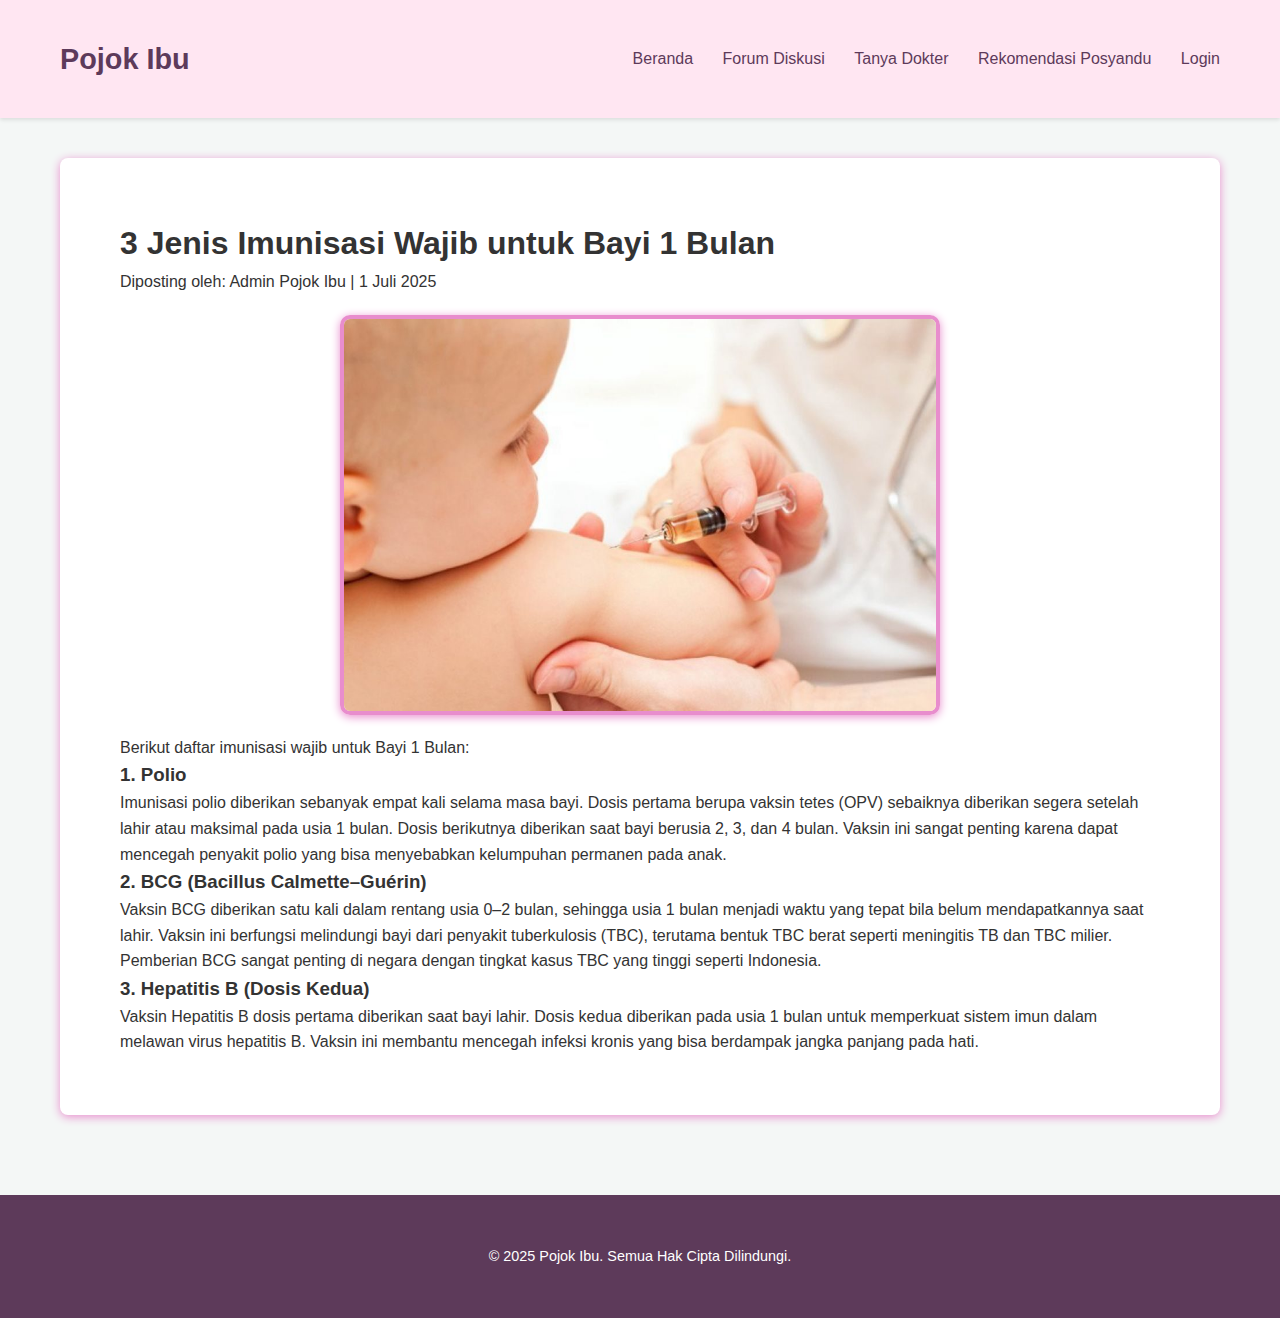
<file: artikel5.html>
<!DOCTYPE html>
<html lang="id">
<head>
    <meta charset="UTF-8">
    <meta name="viewport" content="width=device-width, initial-scale=1.0">
    <title>3 Jenis Imunisasi Wajib untuk Bayi 1 Bulan - Pojok Ibu</title>
    <link rel="stylesheet" href="style.css">
</head>
<body>
    <header>
        <div class="container">
            <a href="index.html" class="logo">Pojok Ibu</a>
            <nav>
                <ul>
                    <li><a href="index.html">Beranda</a></li>
                    <li><a href="forum.html">Forum Diskusi</a></li>
                    <li><a href="tanya_dokter.html">Tanya Dokter</a></li>
                    <li><a href="rekomendasi_posyandu.html">Rekomendasi Posyandu</a></li>
                </ul>
            </nav>
        </div>
    </header>

    <main>
        <div class="container">
            <div class="artikel" id="1">
                <h1>3 Jenis Imunisasi Wajib untuk Bayi 1 Bulan</h1>
                <p class="article-meta">Diposting oleh: Admin Pojok Ibu | 1 Juli 2025</p>
                <img src="asset/imunisasi.jpg" alt="Gambar Artikel Imunisasi">

                <p>Berikut daftar imunisasi wajib untuk Bayi 1 Bulan:</p>

                <h3>1. Polio</h3>
                <p>Imunisasi polio diberikan sebanyak empat kali selama masa bayi. Dosis pertama berupa vaksin tetes (OPV) sebaiknya diberikan segera setelah lahir atau maksimal pada usia 1 bulan. Dosis berikutnya diberikan saat bayi berusia 2, 3, dan 4 bulan. Vaksin ini sangat penting karena dapat mencegah penyakit polio yang bisa menyebabkan kelumpuhan permanen pada anak.</p>

                <h3>2. BCG (Bacillus Calmette–Guérin)</h3>
                <p>Vaksin BCG diberikan satu kali dalam rentang usia 0–2 bulan, sehingga usia 1 bulan menjadi waktu yang tepat bila belum mendapatkannya saat lahir. Vaksin ini berfungsi melindungi bayi dari penyakit tuberkulosis (TBC), terutama bentuk TBC berat seperti meningitis TB dan TBC milier. Pemberian BCG sangat penting di negara dengan tingkat kasus TBC yang tinggi seperti Indonesia.</p>

                <h3>3. Hepatitis B (Dosis Kedua)</h3>
                <p>Vaksin Hepatitis B dosis pertama diberikan saat bayi lahir. Dosis kedua diberikan pada usia 1 bulan untuk memperkuat sistem imun dalam melawan virus hepatitis B. Vaksin ini membantu mencegah infeksi kronis yang bisa berdampak jangka panjang pada hati.</p>
            </div>        
        </div>
    </main>

    <footer>
        <div class="container">
            <p>&copy; 2025 Pojok Ibu. Semua Hak Cipta Dilindungi.</p>
        </div>
    </footer>

    <script>
         function getCurrentUser() {
            return JSON.parse(localStorage.getItem('currentUser'));
        }
        function logout() {
            localStorage.removeItem('currentUser');
            alert('Anda telah logout.');
            window.location.href = 'index.html';
        }
        function renderNavigation() {
            const navLinks = document.querySelector('nav ul');
            if (!navLinks) return;
            const currentUser = getCurrentUser();
            let navHTML = `
                <li><a href="index.html">Beranda</a></li>
                <li><a href="forum.html">Forum Diskusi</a></li>
                <li><a href="tanya_dokter.html">Tanya Dokter</a></li>
                <li><a href="rekomendasi_posyandu.html">Rekomendasi Posyandu</a></li>
            `;
            if (currentUser) {
                navHTML += `<li><a href="profil.html">Profil (${currentUser.nama})</a></li>`;
                     navHTML += `<li><a href="dashboard_dokter.html">Dashboard</a></li>`;
                navHTML += `<li><a href="login.html" onclick="logout()">Logout</a></li>`;
            } else {
                navHTML += `<li><a href="login.html">Login</a></li>`;
            }
            navLinks.innerHTML = navHTML;
        }
        renderNavigation();
    </script>
</body>
</html>
</file>
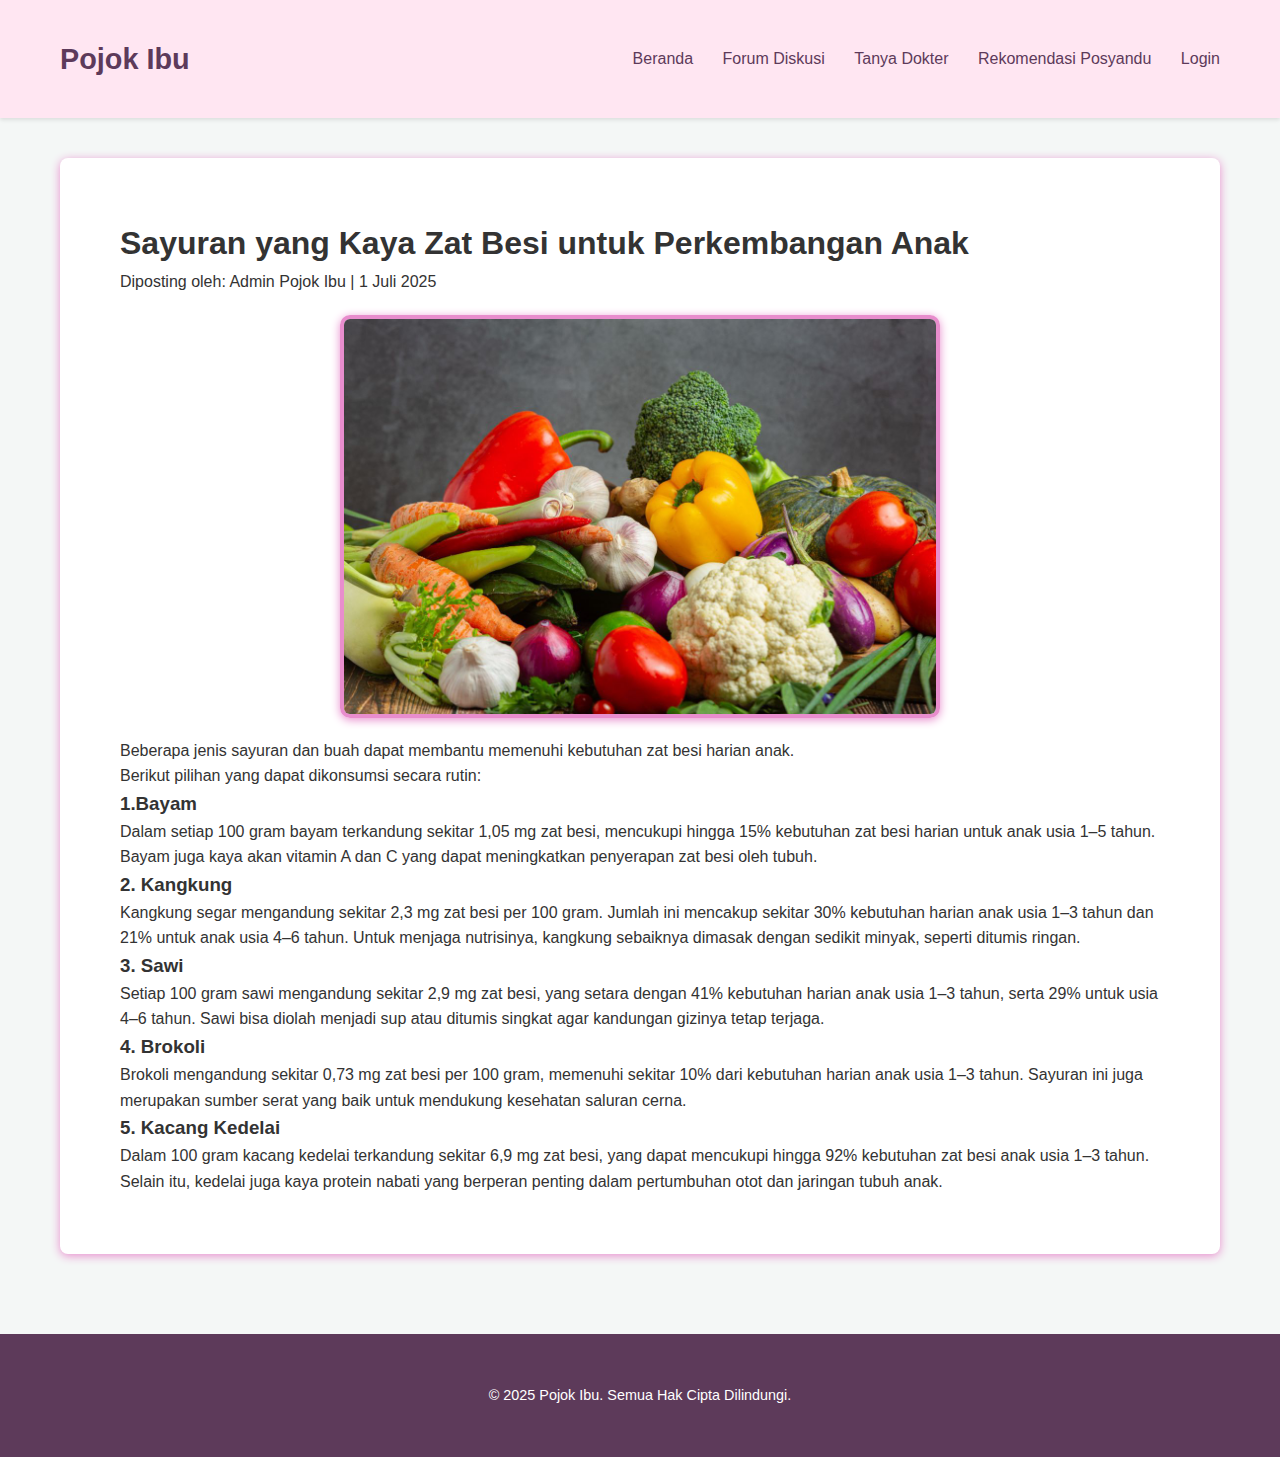
<file: artikel6.html>
<!DOCTYPE html>
<html lang="id">
<head>
    <meta charset="UTF-8">
    <meta name="viewport" content="width=device-width, initial-scale=1.0">
    <title>Sayuran yang Kaya Zat Besi untuk Perkembangan Anak - Pojok Ibu</title>
    <link rel="stylesheet" href="style.css">
</head>
<body>
    <header>
        <div class="container">
            <a href="index.html" class="logo">Pojok Ibu</a>
            <nav>
                <ul>
                    <li><a href="index.html">Beranda</a></li>
                    <li><a href="forum.html">Forum Diskusi</a></li>
                    <li><a href="tanya_dokter.html">Tanya Dokter</a></li>
                    <li><a href="rekomendasi_posyandu.html">Rekomendasi Posyandu</a></li>
                </ul>
            </nav>
        </div>
    </header>

    <main>
        <div class="container">
            <div class="artikel" id="1">
                <h1>Sayuran yang Kaya Zat Besi untuk Perkembangan Anak</h1>
                <p class="article-meta">Diposting oleh: Admin Pojok Ibu | 1 Juli 2025</p>
                <img src="asset/sayuran.jpg" alt="Gambar Artikel Sayuranl">

                <p>Beberapa jenis sayuran dan buah dapat membantu memenuhi kebutuhan zat besi harian anak.</p>

                <p>Berikut pilihan yang dapat dikonsumsi secara rutin:</p>

                <h3>1.Bayam</h3>
                <p>Dalam setiap 100 gram bayam terkandung sekitar 1,05 mg zat besi, mencukupi hingga 15% kebutuhan zat besi harian untuk anak usia 1–5 tahun. Bayam juga kaya akan vitamin A dan C yang dapat meningkatkan penyerapan zat besi oleh tubuh.</p>

                <h3>2. Kangkung</h3>
                <p>Kangkung segar mengandung sekitar 2,3 mg zat besi per 100 gram. Jumlah ini mencakup sekitar 30% kebutuhan harian anak usia 1–3 tahun dan 21% untuk anak usia 4–6 tahun. Untuk menjaga nutrisinya, kangkung sebaiknya dimasak dengan sedikit minyak, seperti ditumis ringan.</p>

                <h3>3. Sawi</h3>
                <p>Setiap 100 gram sawi mengandung sekitar 2,9 mg zat besi, yang setara dengan 41% kebutuhan harian anak usia 1–3 tahun, serta 29% untuk usia 4–6 tahun. Sawi bisa diolah menjadi sup atau ditumis singkat agar kandungan gizinya tetap terjaga.
                </p>

                <h3>4. Brokoli</h3>
                <p>Brokoli mengandung sekitar 0,73 mg zat besi per 100 gram, memenuhi sekitar 10% dari kebutuhan harian anak usia 1–3 tahun. Sayuran ini juga merupakan sumber serat yang baik untuk mendukung kesehatan saluran cerna.</p>

                <h3>5. Kacang Kedelai</h3>
                <p>Dalam 100 gram kacang kedelai terkandung sekitar 6,9 mg zat besi, yang dapat mencukupi hingga 92% kebutuhan zat besi anak usia 1–3 tahun. Selain itu, kedelai juga kaya protein nabati yang berperan penting dalam pertumbuhan otot dan jaringan tubuh anak.
                </p>
            </div>        
        </div>
    </main>

    <footer>
        <div class="container">
            <p>&copy; 2025 Pojok Ibu. Semua Hak Cipta Dilindungi.</p>
        </div>
    </footer>

    <script>
         function getCurrentUser() {
            return JSON.parse(localStorage.getItem('currentUser'));
        }
        function logout() {
            localStorage.removeItem('currentUser');
            alert('Anda telah logout.');
            window.location.href = 'index.html';
        }
        function renderNavigation() {
            const navLinks = document.querySelector('nav ul');
            if (!navLinks) return;
            const currentUser = getCurrentUser();
            let navHTML = `
                <li><a href="index.html">Beranda</a></li>
                <li><a href="forum.html">Forum Diskusi</a></li>
                <li><a href="tanya_dokter.html">Tanya Dokter</a></li>
                <li><a href="rekomendasi_posyandu.html">Rekomendasi Posyandu</a></li>
            `;
            if (currentUser) {
                navHTML += `<li><a href="profil.html">Profil (${currentUser.nama})</a></li>`;
                     navHTML += `<li><a href="dashboard_dokter.html">Dashboard</a></li>`;
                navHTML += `<li><a href="login.html" onclick="logout()">Logout</a></li>`;
            } else {
                navHTML += `<li><a href="login.html">Login</a></li>`;
            }
            navLinks.innerHTML = navHTML;
        }
        renderNavigation();
    </script>
</body>
</html>
</file>
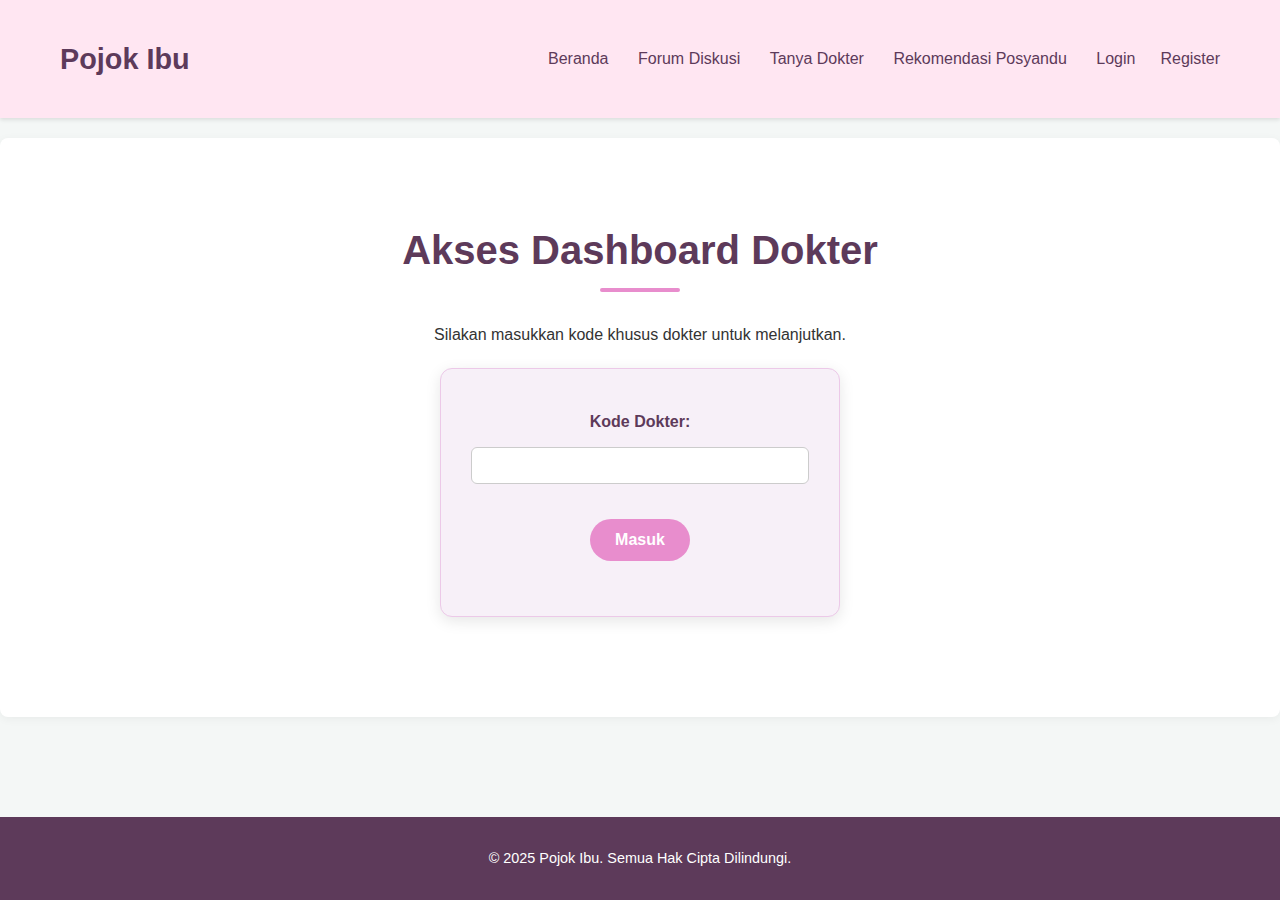
<file: dashboard_dokter.html>
<!DOCTYPE html>
<html lang="id">
<head>
    <meta charset="UTF-8">
    <meta name="viewport" content="width=device-width, initial-scale=1.0">
    <title>Dashboard Dokter - Pojok Ibu</title>
    <link rel="stylesheet" href="style.css">
</head>
<body>
    <header>
        <div class="container">
            <a href="index.html" class="logo">Pojok Ibu</a>
            <nav>
                <ul id="nav-links"></ul>
            </nav>
        </div>
    </header>
    <main>
        <section>
            <div class="container">
                <div id="kode-akses-container">
                    <h2>Akses Dashboard Dokter</h2>
                    <p style="text-align: center;">Silakan masukkan kode khusus dokter untuk melanjutkan.</p>
                    <form id="kode-akses-form" class="kotak" style="max-width: 400px; margin: 20px auto; padding: 30px;">
                        <div class="form-group">
                            <label for="kode_dokter" class="form-label">Kode Dokter:</label>
                            <input type="password" id="kode_dokter" class="form-control" required>
                        </div>
                        <button type="submit" class="btn">Masuk</button>
                        <p id="error-message" style="color: red; margin-top: 10px;"></p>
                    </form>
                </div>

                <div id="dashboard-content" style="display: none;">
                    <h2>Daftar Pertanyaan Masuk</h2>
                    <div id="questions-list">
                        </div>
                </div>
            </div>
        </section>
    </main>
    <footer>
        <p>&copy; 2025 Pojok Ibu. Semua Hak Cipta Dilindungi.</p>
    </footer>

    <script>
        // --- Bagian Logika Dashboard Dokter (BARU DENGAN KODE AKSES) ---

        // Kode rahasia untuk dokter. Untuk aplikasi nyata, ini tidak aman.
        const DOKTER_KODE = 'DOKTER123';

        const kodeAksesContainer = document.getElementById('kode-akses-container');
        const dashboardContent = document.getElementById('dashboard-content');
        const kodeAksesForm = document.getElementById('kode-akses-form');
        const kodeInput = document.getElementById('kode_dokter');
        const errorMessage = document.getElementById('error-message');

        // Event listener untuk form kode akses
        kodeAksesForm.addEventListener('submit', function(e) {
            e.preventDefault();
            const inputKode = kodeInput.value;

            if (inputKode === DOKTER_KODE) {
                // Jika kode benar, sembunyikan form dan tampilkan dashboard
                kodeAksesContainer.style.display = 'none';
                dashboardContent.style.display = 'block';
                loadQuestions(); // Muat pertanyaan setelah berhasil login
            } else {
                // Jika kode salah, tampilkan pesan error
                errorMessage.textContent = 'Kode yang Anda masukkan salah. Coba lagi.';
                kodeInput.value = ''; // Kosongkan input
            }
        });

        function loadQuestions() {
            const allQuestions = JSON.parse(localStorage.getItem('questions')) || [];
            const questionsList = document.getElementById('questions-list');
            questionsList.innerHTML = '';

            if (allQuestions.length === 0) {
                questionsList.innerHTML = '<p style="text-align:center;">Belum ada pertanyaan yang masuk.</p>';
                return;
            }
            
            allQuestions.sort((a, b) => (a.status > b.status) ? 1 : -1);

            allQuestions.forEach(q => {
                const questionDiv = document.createElement('div');
                questionDiv.className = 'kotak';

                let contentHTML = `
                    <h3>${q.judul}</h3>
                    <p><strong>Dari:</strong> ${q.ditanyakanOleh}</p>
                    <p><strong>Pertanyaan:</strong> ${q.isi}</p>
                    <p><strong>Status:</strong> <span style="font-weight:bold; color:${q.status === 'belum dijawab' ? 'red' : 'green'};">${q.status}</span></p>
                `;

                if (q.status === 'belum dijawab') {
                    contentHTML += `
                        <div class="form-group">
                            <textarea id="jawaban-for-${q.id}" rows="4" placeholder="Tulis jawaban Anda di sini..."></textarea>
                        </div>
                        <button class="btn" onclick="submitAnswer(${q.id})">Kirim Jawaban</button>
                    `;
                } else {
                    contentHTML += `
                        <hr style="margin: 10px 0;">
                        <p><strong>Jawaban dari dr. ${q.dijawabOleh}:</strong></p>
                        <p>${q.jawaban}</p>
                    `;
                }
                questionDiv.innerHTML = contentHTML;
                questionsList.appendChild(questionDiv);
            });
        }

        function submitAnswer(questionId) {
            const currentUser = getCurrentUser() || { nama: 'Dokter' }; // Fallback jika tidak ada user login
            const answerText = document.getElementById(`jawaban-for-${questionId}`).value;
            if (!answerText.trim()) {
                alert('Jawaban tidak boleh kosong.');
                return;
            }

            const allQuestions = JSON.parse(localStorage.getItem('questions')) || [];
            const questionIndex = allQuestions.findIndex(q => q.id === questionId);

            if (questionIndex > -1) {
                allQuestions[questionIndex].jawaban = answerText;
                allQuestions[questionIndex].status = 'sudah dijawab';
                allQuestions[questionIndex].dijawabOleh = currentUser.nama;
                localStorage.setItem('questions', JSON.stringify(allQuestions));
                alert('Jawaban berhasil dikirim.');
                loadQuestions();
            }
        }

        // --- Bagian Umum untuk Autentikasi & Navigasi ---
        function getCurrentUser() { return JSON.parse(localStorage.getItem('currentUser')); }
        function logout() { localStorage.removeItem('currentUser'); alert('Anda telah logout.'); window.location.href = 'index.html'; }
        function renderNavigation() {
            const navLinks = document.getElementById('nav-links');
            if (!navLinks) return;
            const currentUser = getCurrentUser();
            let navHTML = `
                <li><a href="index.html">Beranda</a></li>
                <li><a href="forum.html">Forum Diskusi</a></li>
                <li><a href="tanya_dokter.html">Tanya Dokter</a></li>
                <li><a href="rekomendasi_posyandu.html">Rekomendasi Posyandu</a></li>
            `;
            if (currentUser) {
                navHTML += `<li><a href="profil.html">Profil (${currentUser.nama})</a></li>`;
                     navHTML += `<li><a href="dashboard_dokter.html"  style="color: #e88dcd;">Dashboard</a></li>`;
                navHTML += `<li><a href="#" onclick="logout()">Logout</a></li>`;
            } else {
                navHTML += `<li><a href="login.html">Login</a></li>`;
                navHTML += `<li><a href="register.html">Register</a></li>`;
            }
            navLinks.innerHTML = navHTML;
        }

        // Jalankan render navigasi saat halaman dimuat
        document.addEventListener('DOMContentLoaded', () => {
            renderNavigation();
        });
    </script>
</body>
</html>
</file>
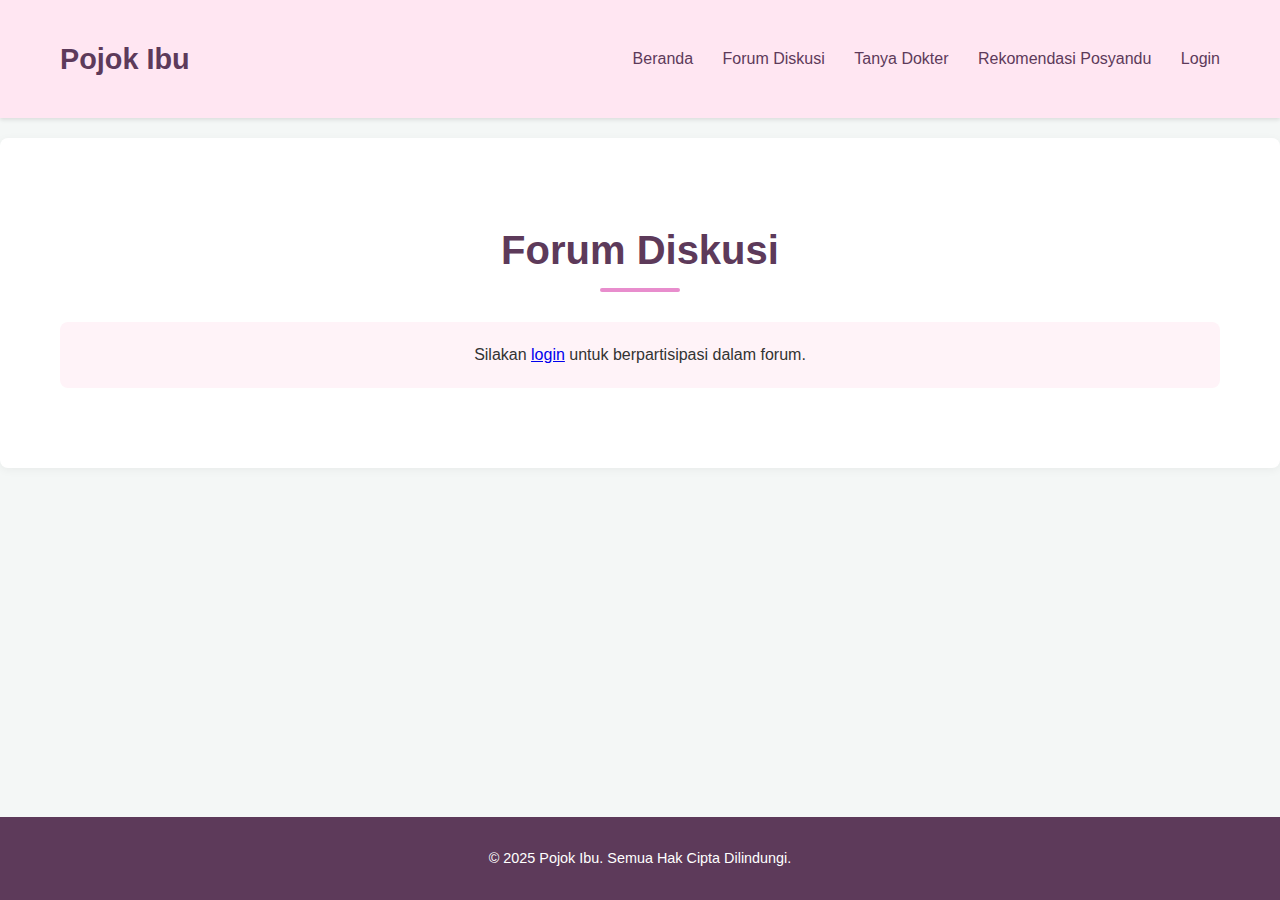
<file: forum.html>
<!DOCTYPE html>
<html lang="id">
<head>
    <meta charset="UTF-8">
    <meta name="viewport" content="width=device-width, initial-scale=1.0">
    <title>Forum Diskusi - Pojok Ibu</title>
    <link rel="stylesheet" href="style.css">
    <style>
        .post { border: 1px solid #ffe6f2; padding: 15px; margin-bottom: 15px; border-radius: 8px; background-color: #fef7ff; }
        .post-author { font-weight: bold; color: #5d3a5a; }
        .post-meta { font-size: 0.8em; color: #888; margin-bottom: 10px; }
        .action-buttons button, .action-buttons a { background: none; border: none; color: #e88dcd; cursor: pointer; margin-right: 15px; font-size: 0.9em; text-decoration: none; }
        .action-buttons button:hover, .action-buttons a:hover { text-decoration: underline; }
        .replies { margin-top: 15px; margin-left: 30px; border-left: 3px solid #e88dcd; padding-left: 15px; }
        .reply-form { margin-top: 10px; margin-left: 30px; }
    </style>
</head>
<body>
    <header>
        <div class="container">
            <a href="index.html" class="logo">Pojok Ibu</a>
            <nav>
                <ul id="nav-links">
                    <li><a href="index.html">Beranda</a></li>
                    <li><a href="forum.html">Forum Diskusi</a></li>
                    <li><a href="tanya_dokter.html">Tanya Dokter</a></li>
                    <li><a href="rekomendasi_posyandu.html">Rekomendasi Posyandu</a></li>
                    <li><a href="login.html">Login</a></li>
                    <li><a href="register.html">Register</a></li>
                </ul>
            </nav>
        </div>
    </header>
    <main>
        <section>
            <div class="container">
                <h2>Forum Diskusi</h2>
                <div id="login-prompt" style="display: none; text-align: center; padding: 20px; background-color: #fff3f8; border-radius: 8px;">
                    <p>Silakan <a href="login.html">login</a> untuk berpartisipasi dalam forum.</p>
                </div>
                <form id="newPostForm" style="display: none; margin-bottom: 40px;">
                    <h3>Buat Topik Baru</h3>
                    <div class="form-group">
                        <textarea id="postContent" rows="4" placeholder="Tuliskan pertanyaan atau cerita Anda..." required class="form-control"></textarea>
                    </div>
                    <button type="submit" class="btn">Kirim Topik</button>
                </form>
                <div id="postsContainer"></div>
            </div>
        </section>
    </main>
    <footer>
        <p>&copy; 2025 Pojok Ibu. Semua Hak Cipta Dilindungi.</p>
    </footer>

    <script>
        // --- Bagian Logika Forum ---
        const postsContainer = document.getElementById('postsContainer');
        const newPostForm = document.getElementById('newPostForm');
        const loginPrompt = document.getElementById('login-prompt');
        
        function initializeForum() {
            const currentUser = getCurrentUser();
            if (currentUser) {
                loginPrompt.style.display = 'none';
                newPostForm.style.display = 'block';
            } else {
                loginPrompt.style.display = 'block';
                newPostForm.style.display = 'none';
            }
            loadPosts();
        }

        function loadPosts() {
            const allPosts = JSON.parse(localStorage.getItem('forumPosts')) || [];
            postsContainer.innerHTML = '';
            const mainPosts = allPosts.filter(post => !post.induk);
            mainPosts.forEach(post => {
                const postElement = createPostElement(post, allPosts);
                postsContainer.appendChild(postElement);
            });
        }

        function createPostElement(post, allPosts) {
            const currentUser = getCurrentUser();
            const postDiv = document.createElement('div');
            postDiv.className = 'post';
            postDiv.dataset.id = post.id;
            let actionButtonsHTML = `<a href="#" onclick="showReplyForm(${post.id})">Balas</a>`;
            if (currentUser && currentUser.nama === post.penulis) {
                actionButtonsHTML += `<a href="#" onclick="deletePost(${post.id})">Hapus</a>`;
            }
            postDiv.innerHTML = `
                <p class="post-author">${post.penulis}</p>
                <p class="post-meta">${new Date(post.timestamp).toLocaleString()}</p>
                <p>${post.isi}</p>
                <div class="action-buttons">${actionButtonsHTML}</div>
                <div class="replies" id="replies-for-${post.id}"></div>
                <div class="reply-form" id="reply-form-for-${post.id}"></div>`;
            const repliesContainer = postDiv.querySelector(`#replies-for-${post.id}`);
            const replies = allPosts.filter(p => p.induk === post.id);
            replies.forEach(reply => {
                const replyElement = createPostElement(reply, allPosts);
                repliesContainer.appendChild(replyElement);
            });
            return postDiv;
        }

        newPostForm.addEventListener('submit', function(e) {
            e.preventDefault();
            const currentUser = getCurrentUser();
            const postContent = document.getElementById('postContent').value;
            if (!postContent.trim()) return;
            const allPosts = JSON.parse(localStorage.getItem('forumPosts')) || [];
            const newPost = { id: Date.now(), isi: postContent, penulis: currentUser.nama, timestamp: new Date().toISOString(), induk: null };
            allPosts.push(newPost);
            localStorage.setItem('forumPosts', JSON.stringify(allPosts));
            document.getElementById('postContent').value = '';
            loadPosts();
        });

        function showReplyForm(postId) {
            const replyFormContainer = document.getElementById(`reply-form-for-${postId}`);
            replyFormContainer.innerHTML = `
                <form onsubmit="handleReply(event, ${postId})">
                    <textarea rows="2" placeholder="Tulis balasan..." required></textarea>
                    <button type="submit" class="btn" style="margin-top:5px;">Kirim Balasan</button>
                </form>`;
        }

        function handleReply(event, postId) {
            event.preventDefault();
            const currentUser = getCurrentUser();
            const replyContent = event.target.querySelector('textarea').value;
            if (!replyContent.trim()) return;
            const allPosts = JSON.parse(localStorage.getItem('forumPosts')) || [];
            const newReply = { id: Date.now(), isi: replyContent, penulis: currentUser.nama, timestamp: new Date().toISOString(), induk: postId };
            allPosts.push(newReply);
            localStorage.setItem('forumPosts', JSON.stringify(allPosts));
            loadPosts();
        }

        function deletePost(postId) {
            if (!confirm('Yakin ingin menghapus postingan ini dan semua balasannya?')) return;
            let allPosts = JSON.parse(localStorage.getItem('forumPosts')) || [];
            const postsToDelete = new Set([postId]);
            let changed = true;
            while(changed) {
                changed = false;
                allPosts.forEach(post => {
                    if(post.induk && postsToDelete.has(post.induk) && !postsToDelete.has(post.id)) {
                        postsToDelete.add(post.id);
                        changed = true;
                    }
                });
            }
            const remainingPosts = allPosts.filter(p => !postsToDelete.has(p.id));
            localStorage.setItem('forumPosts', JSON.stringify(remainingPosts));
            loadPosts();
        }

        // --- Bagian Umum untuk Autentikasi & Navigasi ---
        function getCurrentUser() { return JSON.parse(localStorage.getItem('currentUser')); }
        function logout() { localStorage.removeItem('currentUser'); alert('Anda telah logout.'); window.location.href = 'index.html'; }
        function renderNavigation() {
            const navLinks = document.getElementById('nav-links');
            if (!navLinks) return;
            const currentUser = getCurrentUser();
            let navHTML = `
                <li><a href="index.html">Beranda</a></li>
                <li><a href="forum.html">Forum Diskusi</a></li>
                <li><a href="tanya_dokter.html">Tanya Dokter</a></li>
                <li><a href="rekomendasi_posyandu.html">Rekomendasi Posyandu</a></li>
            `;
            if (currentUser) {
                navHTML += `<li><a href="profil.html">Profil (${currentUser.nama})</a></li>`;
                     navHTML += `<li><a href="dashboard_dokter.html">Dashboard</a></li>`;
                navHTML += `<li><a href="login.html" onclick="logout()">Logout</a></li>`;
            } else {
                navHTML += `<li><a href="login.html">Login</a></li>`;
            }
            navLinks.innerHTML = navHTML;
        }

        // Jalankan saat halaman dimuat
        document.addEventListener('DOMContentLoaded', () => {
            renderNavigation();
            initializeForum();
        });
    </script>
</body>
</html>
</file>
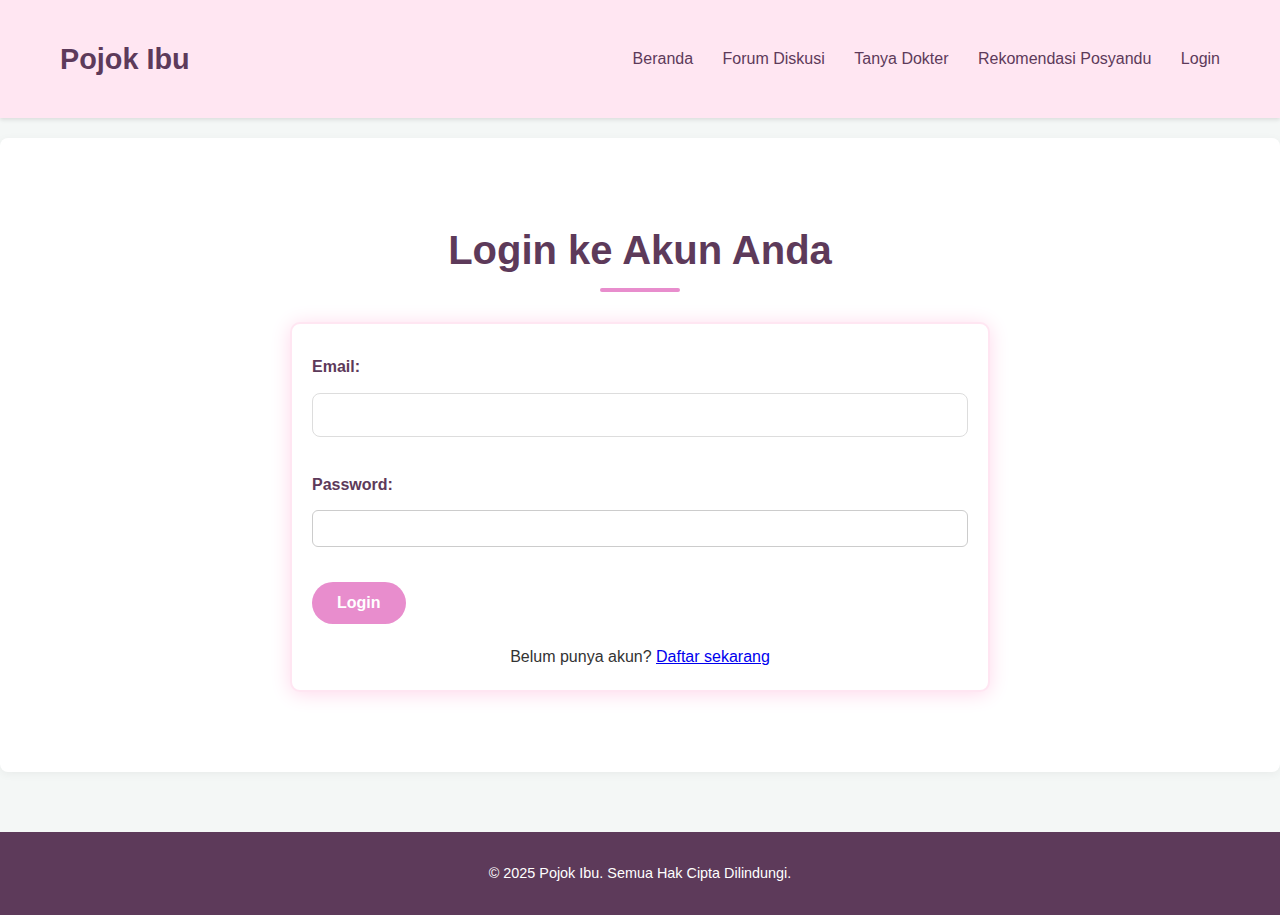
<file: login.html>
<!DOCTYPE html>
<html lang="id">
<head>
    <meta charset="UTF-8">
    <meta name="viewport" content="width=device-width, initial-scale=1.0">
    <title>Login - Pojok Ibu</title>
    <link rel="stylesheet" href="style.css">
</head>
<body>
    <header>
        <div class="container">
            <a href="index.html" class="logo">Pojok Ibu</a>
            <nav>
                <ul id="nav-links"></ul>
            </nav>
        </div>
    </header>
    <main>
        <section>
            <div class="container">
                <h2>Login ke Akun Anda</h2>
                <form id="loginForm">
                    <div class="form-group">
                        <label for="email">Email:</label>
                        <input type="email" id="email" required>
                    </div>
                    <div class="form-group">
                        <label for="password">Password:</label>
                        <input type="password" id="password" required>
                    </div>
                    <button type="submit" class="btn">Login</button>
                    <p style="text-align: center; margin-top: 20px;">
                        Belum punya akun? <a href="register.html">Daftar sekarang</a>
                    </p>
                </form>
            </div>
        </section>
    </main>
    <footer>
        <p>&copy; 2025 Pojok Ibu. Semua Hak Cipta Dilindungi.</p>
    </footer>

    <script>
        // --- Bagian Logika Login ---
        document.getElementById('loginForm').addEventListener('submit', function(e) {
            e.preventDefault();
            const email = document.getElementById('email').value;
            const password = document.getElementById('password').value;
            const users = JSON.parse(localStorage.getItem('users')) || [];
            const user = users.find(u => u.email === email && u.password === password);

            if (user) {
                localStorage.setItem('currentUser', JSON.stringify(user));
                alert(`Login berhasil! Selamat datang, ${user.nama}.`);
                window.location.href = 'index.html';
            } else {
                alert('Email atau password salah.');
            }
        });

        // --- Bagian Umum untuk Autentikasi & Navigasi ---
        function getCurrentUser() {
            return JSON.parse(localStorage.getItem('currentUser'));
        }
        function logout() {
            localStorage.removeItem('currentUser');
            alert('Anda telah logout.');
            window.location.href = 'index.html';
        }
        function renderNavigation() {
            const navLinks = document.getElementById('nav-links');
            if (!navLinks) return;
            const currentUser = getCurrentUser();
            let navHTML = `
                <li><a href="index.html">Beranda</a></li>
                <li><a href="forum.html">Forum Diskusi</a></li>
                <li><a href="tanya_dokter.html">Tanya Dokter</a></li>
                <li><a href="rekomendasi_posyandu.html">Rekomendasi Posyandu</a></li>
            `;
            if (currentUser) {
                navHTML += `<li><a href="profil.html">Profil (${currentUser.nama})</a></li>`;
                     navHTML += `<li><a href="dashboard_dokter.html">Dashboard</a></li>`;
                navHTML += `<li><a href="login.html" onclick="logout()">Logout</a></li>`;
            } else {
                navHTML += `<li><a href="login.html">Login</a></li>`;
            }
            navLinks.innerHTML = navHTML;
        }

        // Jalankan saat halaman dimuat
        renderNavigation();
    </script>
</body>
</html>
</file>
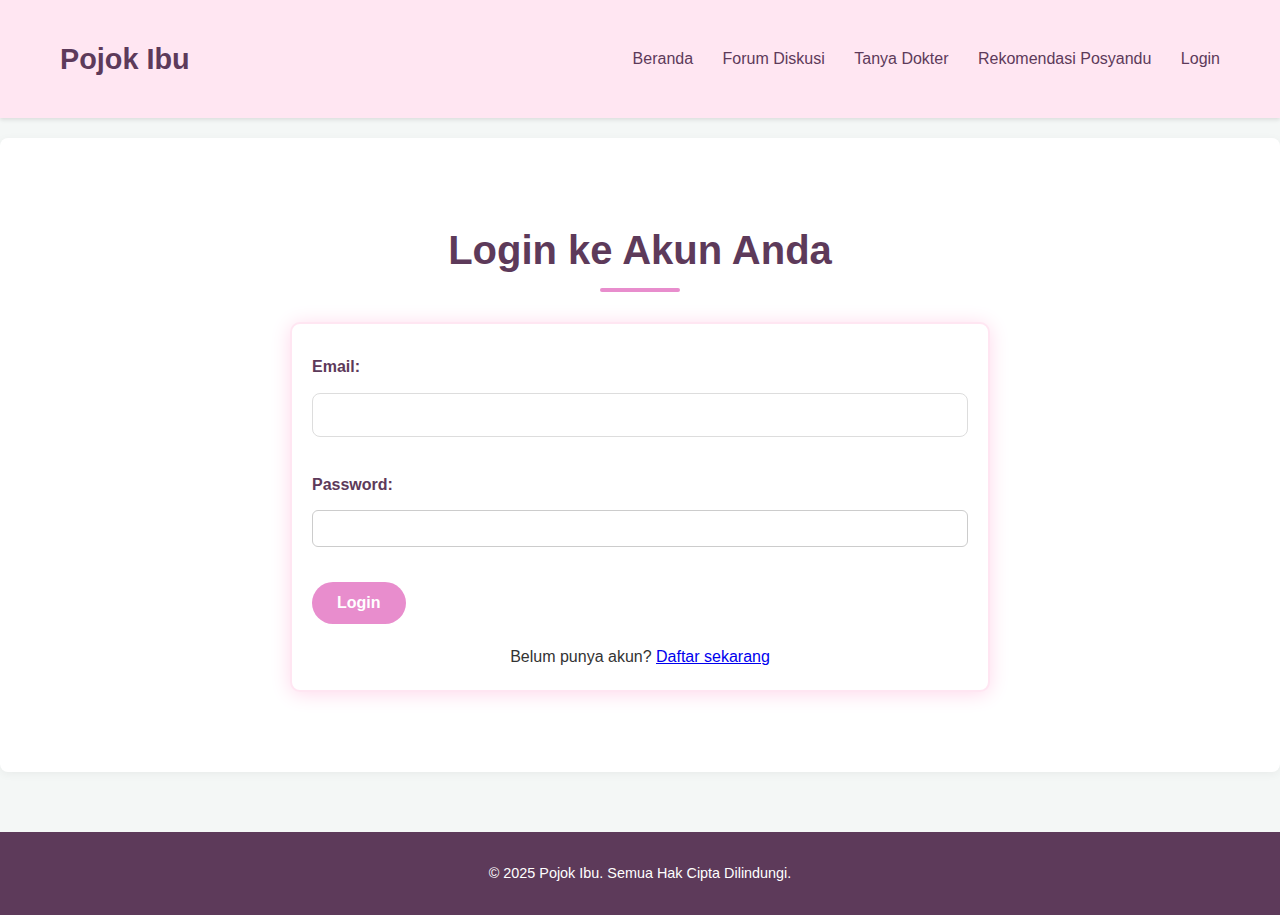
<file: profil.html>
<!DOCTYPE html>
<html lang="id">
<head>
    <meta charset="UTF-8">
    <meta name="viewport" content="width=device-width, initial-scale=1.0">
    <title>Profil Saya - Pojok Ibu</title>
    <link rel="stylesheet" href="style.css">
</head>
<body>
    <header>
        <div class="container">
            <a href="index.html" class="logo">Pojok Ibu</a>
            <nav>
                <ul id="nav-links"></ul>
            </nav>
        </div>
    </header>
    <main>
        <section>
            <div class="container">
                <h2 id="welcome-message">Selamat Datang!</h2>
                
                <div id="user-profile">
                    <h3>Riwayat Pertanyaan Anda ke Dokter</h3>
                    <div id="my-questions"></div>
                </div>

                <div id="doctor-dashboard-link" style="display: none; margin-top: 30px;">
                    <a href="dashboard_dokter.html" class="btn">Lihat Dashboard Pertanyaan</a>
                </div>
            </div>
        </section>
    </main>
    <footer>
        <p>&copy; 2025 Pojok Ibu. Semua Hak Cipta Dilindungi.</p>
    </footer>
    <script>
        // --- Bagian Logika Halaman Profil ---
        function initializeProfile() {
            const currentUser = getCurrentUser();

            if (!currentUser) {
                // Jika tidak ada yang login, arahkan ke halaman login
                window.location.href = 'login.html';
                return;
            }
            
            // Tampilkan pesan selamat datang
            document.getElementById('welcome-message').textContent = `Profil Ibu ${currentUser.nama}`;

            

            loadMyQuestions();
        }

        function loadMyQuestions() {
            const currentUser = getCurrentUser();
            const myQuestionsContainer = document.getElementById('my-questions');
            const allQuestions = JSON.parse(localStorage.getItem('questions')) || [];

            // Filter pertanyaan yang dibuat oleh pengguna saat ini
            const myQuestions = allQuestions.filter(q => q.ditanyakanOleh === currentUser.nama);

            if (myQuestions.length === 0) {
                myQuestionsContainer.innerHTML = '<p style="text-align:center;">Anda belum pernah bertanya.</p>';
                return;
            }

            myQuestionsContainer.innerHTML = '';
            myQuestions.forEach(q => {
                const questionDiv = document.createElement('div');
                questionDiv.className = 'kotak'; // Menggunakan style .kotak

                let answerHTML = q.status === 'sudah dijawab'
                    ? `<hr style="margin: 10px 0;"><p><b>Jawaban dari dr. ${q.dijawabOleh}:</b> ${q.jawaban}</p>`
                    : `<p><i>Menunggu jawaban dari dokter...</i></p>`;

                questionDiv.innerHTML = `
                    <h4>${q.judul}</h4>
                    <p><b>Pertanyaan Anda:</b> ${q.isi}</p>
                    <p><b>Status:</b> <span style="font-weight:bold; color:${q.status === 'belum dijawab' ? 'red' : 'green'};">${q.status}</span></p>
                    ${answerHTML}
                `;
                myQuestionsContainer.appendChild(questionDiv);
            });
        }

        // --- Bagian Umum untuk Autentikasi & Navigasi ---
        function getCurrentUser() { return JSON.parse(localStorage.getItem('currentUser')); }
        function logout() { localStorage.removeItem('currentUser'); alert('Anda telah logout.'); window.location.href = 'index.html'; }
        function renderNavigation() {
            const navLinks = document.getElementById('nav-links');
            if (!navLinks) return;
            const currentUser = getCurrentUser();
            let navHTML = `
                <li><a href="index.html">Beranda</a></li>
                <li><a href="forum.html">Forum Diskusi</a></li>
                <li><a href="tanya_dokter.html">Tanya Dokter</a></li>
                <li><a href="rekomendasi_posyandu.html">Rekomendasi Posyandu</a></li>
            `;
            if (currentUser) {
                navHTML += `<li><a href="profil.html">Profil (${currentUser.nama})</a></li>`;
                     navHTML += `<li><a href="dashboard_dokter.html">Dashboard</a></li>`;
                navHTML += `<li><a href="login.html" onclick="logout()">Logout</a></li>`;
            } else {
                navHTML += `<li><a href="login.html">Login</a></li>`;
            }
            navLinks.innerHTML = navHTML;
        }

        // Jalankan saat halaman dimuat
        document.addEventListener('DOMContentLoaded', () => {
            renderNavigation();
            initializeProfile();
        });
    </script>
</body>
</html>
</file>
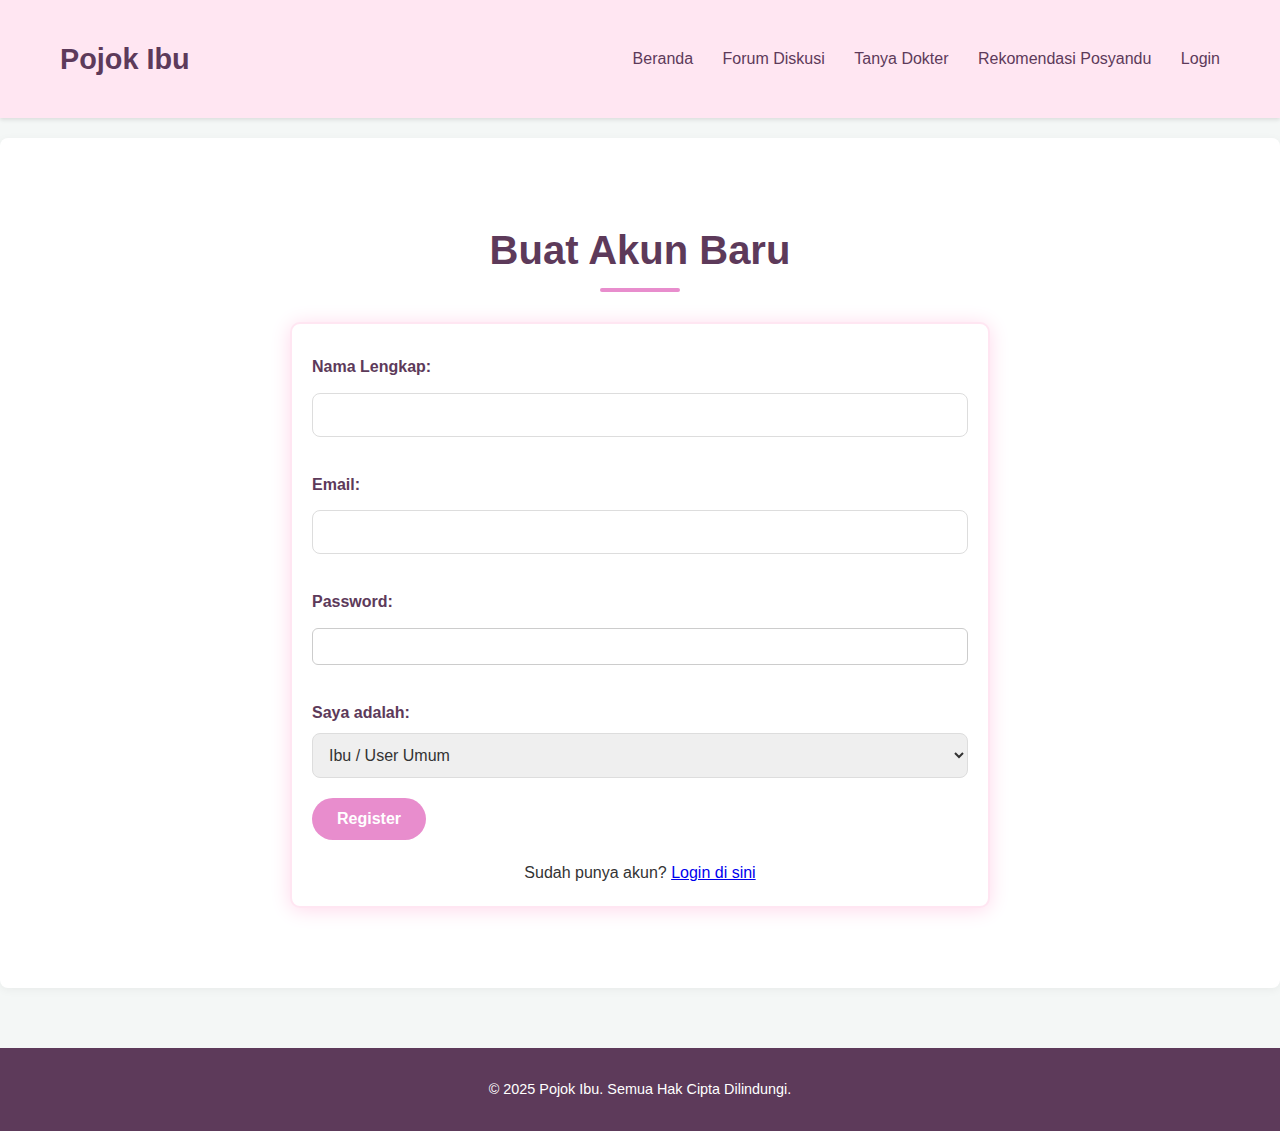
<file: register.html>
<!DOCTYPE html>
<html lang="id">
<head>
    <meta charset="UTF-8">
    <meta name="viewport" content="width=device-width, initial-scale=1.0">
    <title>Register - Pojok Ibu</title>
    <link rel="stylesheet" href="style.css">
</head>
<body>
    <header>
        <div class="container">
            <a href="index.html" class="logo">Pojok Ibu</a>
            <nav>
                <ul id="nav-links"></ul>
            </nav>
        </div>
    </header>
    <main>
        <section>
            <div class="container">
                <h2>Buat Akun Baru</h2>
                <form id="registerForm">
                    <div class="form-group">
                        <label for="nama_lengkap">Nama Lengkap:</label>
                        <input type="text" id="nama_lengkap" required>
                    </div>
                    <div class="form-group">
                        <label for="email">Email:</label>
                        <input type="email" id="email" required>
                    </div>
                    <div class="form-group">
                        <label for="password">Password:</label>
                        <input type="password" id="password" required>
                    </div>
                    <div class="form-group">
                        <label for="role">Saya adalah:</label>
                        <select id="role">
                            <option value="user">Ibu / User Umum</option>
                        </select>
                    </div>
                    <button type="submit" class="btn">Register</button>
                    <p style="text-align: center; margin-top: 20px;">
                        Sudah punya akun? <a href="login.html">Login di sini</a>
                    </p>
                </form>
            </div>
        </section>
    </main>
    <footer>
        <p>&copy; 2025 Pojok Ibu. Semua Hak Cipta Dilindungi.</p>
    </footer>

    <script>
        // --- Bagian Logika Registrasi ---
        document.getElementById('registerForm').addEventListener('submit', function(e) {
            e.preventDefault();

            const nama_lengkap = document.getElementById('nama_lengkap').value;
            const email = document.getElementById('email').value;
            const password = document.getElementById('password').value;
            const role = document.getElementById('role').value;

            const users = JSON.parse(localStorage.getItem('users')) || [];

            const userExists = users.some(user => user.email === email);
            if (userExists) {
                alert('Email sudah terdaftar. Silakan gunakan email lain.');
                return;
            }

            users.push({ nama: nama_lengkap, email, password, role });
            localStorage.setItem('users', JSON.stringify(users));

            alert('Registrasi berhasil! Silakan login.');
            window.location.href = 'login.html';
        });

        // --- Bagian Umum untuk Autentikasi & Navigasi ---
        function getCurrentUser() {
            return JSON.parse(localStorage.getItem('currentUser'));
        }

        function logout() {
            localStorage.removeItem('currentUser');
            alert('Anda telah logout.');
            window.location.href = 'index.html';
        }

        function renderNavigation() {
            const navLinks = document.getElementById('nav-links');
            if (!navLinks) return;
            const currentUser = getCurrentUser();
            let navHTML = `
                <li><a href="index.html">Beranda</a></li>
                <li><a href="forum.html">Forum Diskusi</a></li>
                <li><a href="tanya_dokter.html">Tanya Dokter</a></li>
                <li><a href="rekomendasi_posyandu.html">Rekomendasi Posyandu</a></li>
            `;
            if (currentUser) {
                navHTML += `<li><a href="profil.html">Profil (${currentUser.nama})</a></li>`;
                     navHTML += `<li><a href="dashboard_dokter.html">Dashboard</a></li>`;
                navHTML += `<li><a href="login.html" onclick="logout()">Logout</a></li>`;
            } else {
                navHTML += `<li><a href="login.html">Login</a></li>`;
            }
            navLinks.innerHTML = navHTML;
        }

        // Jalankan saat halaman dimuat
        renderNavigation();
    </script>
</body>
</html>
</file>
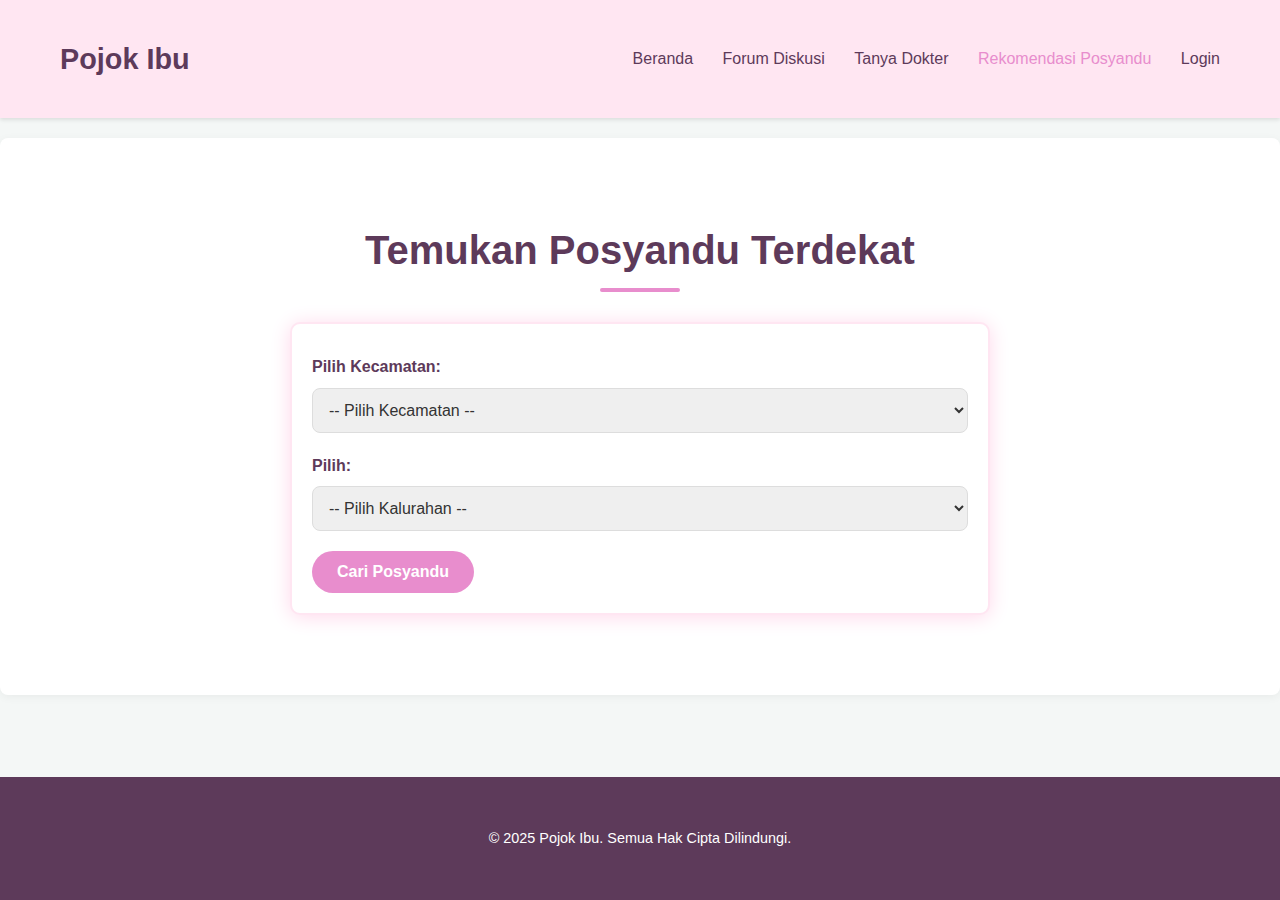
<file: rekomendasi_posyandu.html>
<!DOCTYPE html>
<html lang="id">
<head>
    <meta charset="UTF-8">
    <meta name="viewport" content="width=device-width, initial-scale=1.0">
    <title>Rekomendasi Posyandu - Pojok Ibu</title>
    <link rel="stylesheet" href="style.css">
</head>
<body>
    <header>
        <div class="container">
            <h2 class="logo">Pojok Ibu</h2>
            <nav>
                <ul>
                    <li><a href="index.html">Beranda</a></li>
                    <li><a href="forum.html">Forum Diskusi</a></li>
                    <li><a href="tanya_dokter.html">Tanya Dokter</a></li>
                    <li><a href="rekomendasi_posyandu.html">Rekomendasi Posyandu</a></li>
                </ul>
            </nav>
        </div>
    </header>

    <main>
        <section>
            <div class="container">
                <h2>Temukan Posyandu Terdekat</h2>
                <form id="posyanduForm" onsubmit="return showPosyanduResults(event)">
                    <div class="form-group">
                        <label for="provinsi">Pilih Kecamatan:</label>
                        <select id="kecamatan" name="kecamatan" required>
                            <option value="">-- Pilih Kecamatan --</option>
                            <option value="seyegan">Seyegan</option>
                            </select>
                    </div>
                    <div class="form-group">
                        <label for="kalurahan">Pilih:</label>
                        <select id="kalurahan" name="kalurahan" required>
                            <option value="">-- Pilih Kalurahan --</option>
                            <option value="margomulyo">Margomulyo</option>
                            <option value="margokaton">Margokaton</option>
                            <option value="margodadi">Margodadi</option>
                            
                        </select>
                    </div>
                    <button type="submit" class="btn">Cari Posyandu</button>
                </form>

                <div id="margomulyo" class="posyandu-list" style="margin-top: 60px; display: none;">
                    <h3>Hasil Pencarian Posyandu di <span id="selected_margomulyo"></span></h3>
                    <div class="kotak">
                        <h3>Posyandu Melati</h3>
                        <p>Alamat: Jl. Kamal Wetan No. 12, Margomulyo, Seyegan, Sleman</p>
                        <p><strong>Jadwal Pelaksanaan:</strong> Setiap hari Selasa, Minggu ke-2 & ke-4, Pukul 09.00 - 12.00 WIB</p>
                        <p>Kontak: 0881-8909-765</p>
                    </div>
                    <div class="kotak">
                        <h3>Posyandu Mawar</h3>
                        <p>Alamat: Jl. Kasuran No. 5, Margomulyo, Seyegan, Sleman</p>
                        <p><strong>Jadwal Pelaksanaan:</strong> Setiap hari Kamis, Minggu ke-1 & ke-3, Pukul 08.30 - 11.30 WIB</p>
                        <p>Kontak: 0812-3456-789</p>
                    </div>
                     <div class="kotak">
                        <h3>Posyandu Kamboja</h3>
                        <p>Alamat: Jl. Sompokan No. 56, Margomulyo, Seyegan, Sleman</p>
                        <p><strong>Jadwal Pelaksanaan:</strong> Setiap hari Jumat, Minggu ke-2, Pukul 09.00 - 13.00 WIB</p>
                        <p>Kontak: 0838-9381-889</p>
                    </div>
                </div>

                <div id="margokaton" class="posyandu-list" style="margin-top: 60px; display: none;">
                    <h3>Hasil Pencarian Posyandu di <span id="selected_margokaton"></span></h3>
                    <div class="kotak">
                        <h3>Posyandu Gajah</h3>
                        <p>Alamat: Jl. Gentan No. 90, Margokaton, Seyegan, Sleman</p>
                        <p><strong>Jadwal Pelaksanaan:</strong> Setiap hari Selasa, Minggu ke-2 & ke-4, Pukul 09.00 - 12.00 WIB</p>
                        <p>Kontak: 0835-7364-6464</p>
                    </div>
                    <div class="kotak">
                        <h3>Posyandu Kuda</h3>
                        <p>Alamat: Jl. Diponegoro No. 7, Margokaton, Seyegan, Sleman</p>
                        <p><strong>Jadwal Pelaksanaan:</strong> Setiap hari Kamis, Minggu ke-1 & ke-3, Pukul 08.30 - 11.30 WIB</p>
                        <p>Kontak: 0875-7384-7346</p>
                    </div>
                     <div class="kotak">
                        <h3>Posyandu Domba</h3>
                        <p>Alamat: Jl. Alaska No. 63, Margokaton, Seyegan, Sleman</p>
                        <p><strong>Jadwal Pelaksanaan:</strong> Setiap hari Jumat, Minggu ke-2, Pukul 09.00 - 13.00 WIB</p>
                        <p>Kontak: 0834-3463-3432</p>
                    </div>
                </div>

                <div id="margodadi" class="posyandu-list" style="margin-top: 60px; display: none;">
                    <h3>Hasil Pencarian Posyandu di <span id="selected_margodadi"></span></h3>
                    <div class="kotak">
                        <h3>Posyandu Durian</h3>
                        <p>Alamat: Jl. Hasanudin No. 90, Margodadi, Seyegan, Sleman</p>
                        <p><strong>Jadwal Pelaksanaan:</strong> Setiap hari Selasa, Minggu ke-2 & ke-4, Pukul 09.00 - 12.00 WIB</p>
                        <p>Kontak: 0886-9864-7547</p>
                    </div>
                    <div class="kotak">
                        <h3>Posyandu Nanas</h3>
                        <p>Alamat: Jl. Kartini No. 13, Margodadi, Seyegan, Sleman</p>
                        <p><strong>Jadwal Pelaksanaan:</strong> Setiap hari Kamis, Minggu ke-1 & ke-3, Pukul 08.30 - 11.30 WIB</p>
                        <p>Kontak: 0812-3456-785</p>
                    </div>
                     <div class="kotak">
                        <h3>Posyandu Pepaya</h3>
                        <p>Alamat: Jl. Wahidin No. 88, Margodadi, Seyegan, Sleman</p>
                        <p><strong>Jadwal Pelaksanaan:</strong> Setiap hari Jumat, Minggu ke-2, Pukul 09.00 - 13.00 WIB</p>
                        <p>Kontak: 0834-8383-8112</p>
                    </div>
                </div>
            </div>
        </section>
    </main>

    <footer>
        <div class="container">
            <p>&copy; 2025 Pojok Ibu. Semua Hak Cipta Dilindungi.</p>
        </div>
    </footer>

    <script>
        function showPosyanduResults(event) {
            event.preventDefault();

            const kecamatan = document.getElementById('kecamatan').value;
            const kalurahan = document.getElementById('kalurahan').value;
            const selectedLocationSpan = document.getElementById('selected_margomulyo');
            const selectedLocationSpan2 = document.getElementById('selected_margokaton');
            const selectedLocationSpan3 = document.getElementById('selected_margodadi');
            const posyanduResultsDiv = document.getElementById('margomulyo');
            const posyanduResultsDiv2 = document.getElementById('margokaton');
            const posyanduResultsDiv3 = document.getElementById('margodadi');

            if (kalurahan=='margomulyo') {
                const kecamatanTeks = document.getElementById('kecamatan').options[document.getElementById('kecamatan').selectedIndex].text;
                const kalurahanTeks = document.getElementById('kalurahan').options[document.getElementById('kalurahan').selectedIndex].text;

                selectedLocationSpan.textContent = `${kalurahanTeks}, ${kecamatanTeks}`;
                posyanduResultsDiv.style.display = 'block'; 
            } else if (kalurahan=='margokaton'){
                const kecamatanTeks = document.getElementById('kecamatan').options[document.getElementById('kecamatan').selectedIndex].text;
                const kalurahanTeks = document.getElementById('kalurahan').options[document.getElementById('kalurahan').selectedIndex].text;

                selectedLocationSpan2.textContent = `${kalurahanTeks}, ${kecamatanTeks}`;
                posyanduResultsDiv2.style.display = 'block'; 
            } else if (kalurahan=='margodadi'){
                const kecamatanTeks = document.getElementById('kecamatan').options[document.getElementById('kecamatan').selectedIndex].text;
                const kalurahanTeks = document.getElementById('kalurahan').options[document.getElementById('kalurahan').selectedIndex].text;

                selectedLocationSpan3.textContent = `${kalurahanTeks}, ${kecamatanTeks}`;
                posyanduResultsDiv3.style.display = 'block'; 
            }
             else {
                alert('Mohon lengkapi pilihan kecamatan dan kalurahan.');
                posyanduResultsDiv.style.display = 'none';
            }
            return false; 
        }
    </script>

<script>
      function getCurrentUser() {
            return JSON.parse(localStorage.getItem('currentUser'));
        }
        function logout() {
            localStorage.removeItem('currentUser');
            alert('Anda telah logout.');
            window.location.href = 'index.html';
        }
        function renderNavigation() {
            const navLinks = document.querySelector('nav ul');
            if (!navLinks) return;
            const currentUser = getCurrentUser();
            let navHTML = `
                <li><a href="index.html">Beranda</a></li>
                <li><a href="forum.html">Forum Diskusi</a></li>
                <li><a href="tanya_dokter.html">Tanya Dokter</a></li>
                <li><a href="rekomendasi_posyandu.html" style="color: #e88dcd;">Rekomendasi Posyandu</a></li>
            `;
            if (currentUser) {
                navHTML += `<li><a href="profil.html">Profil (${currentUser.nama})</a></li>`;
                     navHTML += `<li><a href="dashboard_dokter.html">Dashboard</a></li>`;
                navHTML += `<li><a href="login.html" onclick="logout()">Logout</a></li>`;
            } else {
                navHTML += `<li><a href="login.html">Login</a></li>`;
            }
            navLinks.innerHTML = navHTML;
        }
        renderNavigation();
    renderNavigation();
</script>
</body>
</html>
</file>
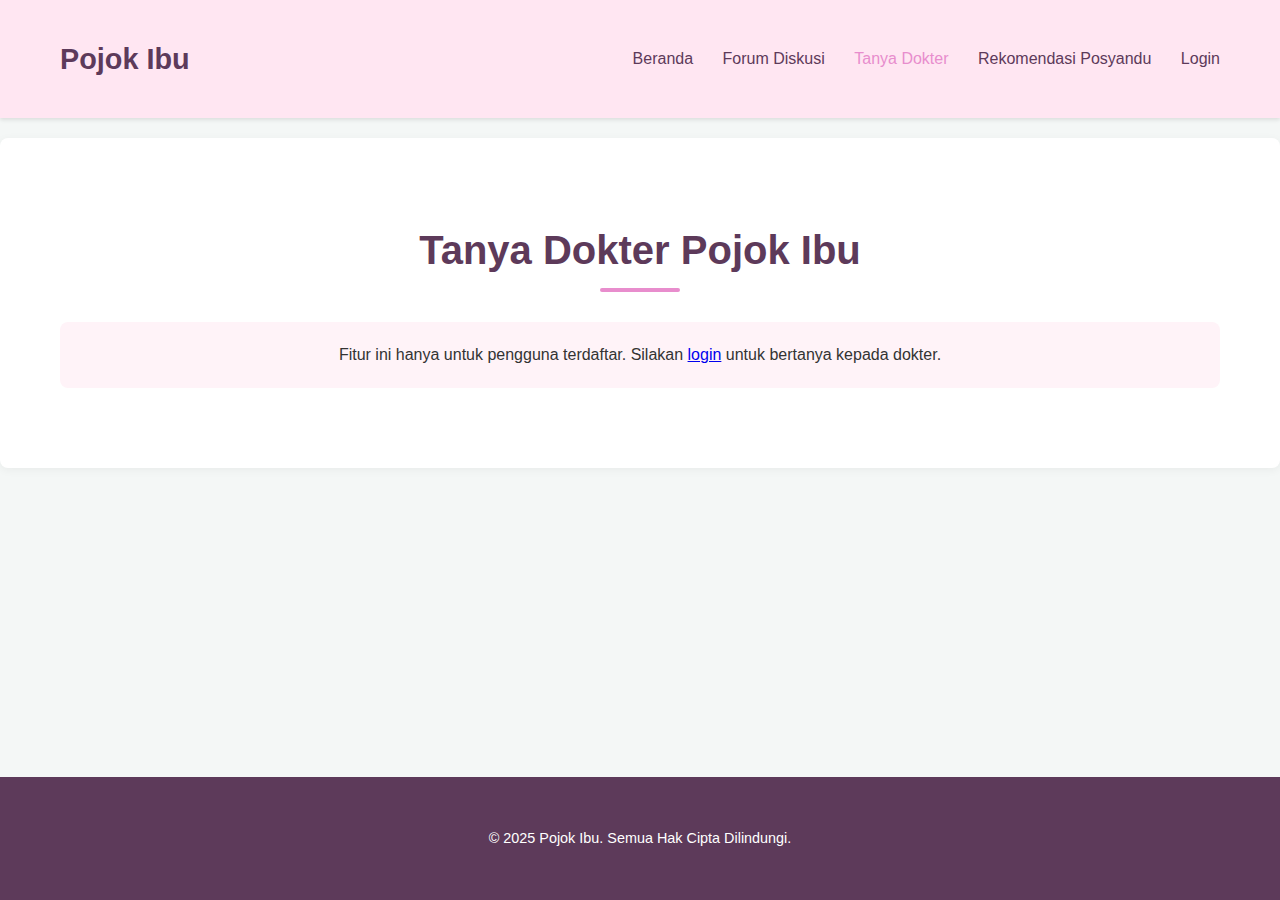
<file: tanya_dokter.html>
<!DOCTYPE html>
<html lang="id">

<head>
    <meta charset="UTF-8">
    <meta name="viewport" content="width=device-width, initial-scale=1.0">
    <title>Tanya Dokter - Pojok Ibu</title>
    <link rel="stylesheet" href="style.css">
</head>

<body>
    <header>
        <div class="container">
            <a href="index.html" class="logo">Pojok Ibu</a>
            <nav>
                <ul id="nav-links">
                    <li><a href="index.html">Beranda</a></li>
                    <li><a href="forum.html">Forum Diskusi</a></li>
                    <li><a href="tanya_dokter.html">Tanya Dokter</a></li>
                    <li><a href="rekomendasi_posyandu.html">Rekomendasi Posyandu</a></li>
                    <li><a href="login.html">Login</a></li>
                </ul>
            </nav>
        </div>
    </header>

    <main>
        <section>
            <div class="container">
                <h2>Tanya Dokter Pojok Ibu</h2>

                <div id="login-prompt" style="display: none; text-align: center; padding: 20px; background-color: #fff3f8; border-radius: 8px;">
                    <p>Fitur ini hanya untuk pengguna terdaftar. Silakan <a href="login.html">login</a> untuk bertanya kepada dokter.</p>
                </div>

                <form id="tanyaDokterForm" style="display: none;">
                    <p style="text-align: center; margin-bottom: 40px; font-size: 1.1rem; color: #666;">Ajukan pertanyaan
                        seputar kesehatan ibu dan anak Anda langsung kepada tim dokter ahli kami.</p>

                    <div class="form-group">
                        <label for="judul_pertanyaan_dokter" class="form-label">Judul Pertanyaan:</label>
                        <input type="text" id="judul_pertanyaan_dokter" name="judul_pertanyaan_dokter" class="form-control" required>
                    </div>
                    <div class="form-group">
                        <label for="isi_pertanyaan_dokter" class="form-label">Isi Pertanyaan Anda:</label>
                        <textarea id="isi_pertanyaan_dokter" name="isi_pertanyaan_dokter" class="form-control" required></textarea>
                    </div>
                    <button type="submit" class="btn">Kirim Pertanyaan</button>
                </form>
            </div>
        </section>
    </main>

    <footer>
        <div class="container">
            <p>&copy; 2025 Pojok Ibu. Semua Hak Cipta Dilindungi.</p>
        </div>
    </footer>

    <script>
        function initializeTanyaDokter() {
            const currentUser = getCurrentUser();
            const tanyaDokterForm = document.getElementById('tanyaDokterForm');
            const loginPrompt = document.getElementById('login-prompt');

            if (currentUser) {
                loginPrompt.style.display = 'none';
                tanyaDokterForm.style.display = 'block';
            } else {
                loginPrompt.style.display = 'block';
                tanyaDokterForm.style.display = 'none';
            }
        }
        document.getElementById('tanyaDokterForm').addEventListener('submit', function(e) {
            e.preventDefault();
            const currentUser = getCurrentUser();
            const judul = document.getElementById('judul_pertanyaan_dokter').value;
            const isi = document.getElementById('isi_pertanyaan_dokter').value;

            const questions = JSON.parse(localStorage.getItem('questions')) || [];

            const newQuestion = {
                id: Date.now(),
                judul: judul,
                isi: isi,
                ditanyakanOleh: currentUser.nama,
                status: 'belum dijawab',
                jawaban: null,
                dijawabOleh: null,
                timestamp: new Date().toISOString()
            };

            questions.push(newQuestion);
            localStorage.setItem('questions', JSON.stringify(questions));

            alert('Pertanyaan Anda telah terkirim! Anda dapat melihat status jawabannya di halaman profil.');
            document.getElementById('tanyaDokterForm').reset();
        });

        function getCurrentUser() {
            return JSON.parse(localStorage.getItem('currentUser'));
        }
        function logout() {
            localStorage.removeItem('currentUser');
            alert('Anda telah logout.');
            window.location.href = 'index.html';
        }
        function renderNavigation() {
            const navLinks = document.getElementById('nav-links');
            if (!navLinks) return;
            const currentUser = getCurrentUser();
            let navHTML = `
                <li><a href="index.html">Beranda</a></li>
                <li><a href="forum.html">Forum Diskusi</a></li>
                <li><a href="tanya_dokter.html"  style="color: #e88dcd;">Tanya Dokter</a></li>
                <li><a href="rekomendasi_posyandu.html">Rekomendasi Posyandu</a></li>
            `;
            if (currentUser) {
                navHTML += `<li><a href="profil.html">Profil (${currentUser.nama})</a></li>`;
                     navHTML += `<li><a href="dashboard_dokter.html">Dashboard</a></li>`;
                navHTML += `<li><a href="login.html" onclick="logout()">Logout</a></li>`;
            } else {
                navHTML += `<li><a href="login.html">Login</a></li>`;
            }
            navLinks.innerHTML = navHTML;
        }

        document.addEventListener('DOMContentLoaded', () => {
            renderNavigation();
            initializeTanyaDokter();
        });
    </script>

</body>
</html>
</file>
<file: style.css>
* {
    margin: 0;
    padding: 0;
    box-sizing: border-box;
}

body {
    font-family: 'Segoe UI', Tahoma, Geneva, Verdana, sans-serif;
    line-height: 1.6;
    color: #333;
    background-color: #f4f7f6;
}

html, body {
    height: 100%;
    margin: 0;
    display: flex;
    flex-direction: column;
}

main {
    flex: 1;
}

.container {
    max-width: 1200px;
    margin: 0 auto;
    padding: 20px;

    
}
/* Header */
header {
    background-color: #ffe6f2; 
    color: #5d3a5a;
    padding: 1rem 0;
    box-shadow: 0 2px 4px rgba(0,0,0,0.1);
}

header .container {
    display: flex;
    justify-content: space-between;
    align-items: center;
}

.logo {
    font-size: 1.8rem;
    font-weight: bold;
    color: #5d3a5a;
    text-decoration: none;
}

nav ul {
    list-style: none;
}

nav ul li {
    display: inline;
    margin-left: 25px;
}

nav ul li a {
    color: #5d3a5a;
    text-decoration: none;
    font-weight: 500;
    transition: color 0.3s ease;
}

nav ul li a:hover {
    color: #e88dcd; 
}

/* Section */
section {
    padding: 60px 0;
    background-color: #fff;
    margin-bottom: 20px;
    border-radius: 8px;
    box-shadow: 0 2px 10px rgba(0,0,0,0.05);
    margin-top:20px;
}

section h2 {
    text-align: center;
    margin-bottom: 40px;
    color: #5d3a5a;
    font-size: 2.5rem;
    position: relative;
}

section h2::after {
    content: '';
    position: absolute;
    left: 50%;
    bottom: -10px;
    transform: translateX(-50%);
    width: 80px;
    height: 4px;
    background-color: #e88dcd;
    border-radius: 2px;
}

.hero {
    background-color: #fef7ff;
    color: #5d3a5a;
    text-align: center;
    padding: 80px 20px;
    margin-bottom: 20px;
    border-radius: 8px;
    margin-top: 10px;
    box-shadow: 0 2px 10px rgba(0,0,0,0.05);
     background-image: url('asset/ibu.jpeg');
    background-size: cover;        /* agar gambar menutupi seluruh kotak */
    background-position: center;   /* fokus di tengah */
    background-repeat: no-repeat;
}

.hero h1 {
    font-size: 3.5rem;
    margin-bottom: 15px;
    color: #5d3a5a;
    
}

.hero p {
    font-size: 1.3rem;
    max-width: 800px;
    margin: 0 auto 30px auto;
}

.container-hero{
     display: inline-block;
    background-color: rgba(255, 255, 255, 0.55);
    padding: 8px 16px;
    border-radius: 12px;
    
}

.kolom {
    display: grid;
    grid-template-columns: repeat(auto-fit, minmax(300px, 1fr));
    gap: 30px;
    padding: 0 20px;
}

.kotak {
    background-color: #f7f0f8;
    border-radius: 12px;
    padding: 30px;
    text-align: center;
    box-shadow: 0 4px 15px rgba(0,0,0,0.1);
    transition: transform 0.3s ease, box-shadow 0.3s ease;
    border: 1px solid #ecc9e8;
    margin-bottom: 30px;
}

.kotak:hover {
    box-shadow: 0 6px 20px rgba(0,0,0,0.15);
}

.kotak img {
    max-width: 100px;
    height: auto;
    margin-bottom: 20px;
    border-radius: 8px;
}

.kotak h3 {
    font-size: 1.8rem;
    margin-bottom: 15px;
    color: #5d3a5a;
}

.kotak p {
    font-size: 1.1rem;
    margin-bottom: 25px;
    color: #666;
}

.btn {
    display: inline-block;
    background-color: #e88dcd; 
    color: #fff;
    padding: 12px 25px;
    text-decoration: none;
    border-radius: 30px;
    font-weight: bold;
    transition: background-color 0.3s ease, transform 0.2s ease;
    border: none;
    cursor: pointer;
    font-size: 1rem;
}

.btn:hover {
    background-color: #d178bb;
    transform: translateY(-2px);
}

.btn-secondary {
    background-color: #a87ea7;
}

.btn-secondary:hover {
    background-color: #8c6a8b;
}

.tombol{
    font-size: 24px;
    text-decoration: none;
}

.tombol a {
    text-decoration: none;
    color: #5d3a5a;
}


form {
    max-width: 700px;
    margin: 0 auto;
    background-color: #fff;
    padding: 40px;
    border-radius: 12px;
    background: white;
    padding: 20px;
    border: 2px solid #ffe6f2; 
    border-radius: 10px; 
    box-shadow: 0 2px 20px #ffd8eb; 
}

label {
    display: block;
    margin-top: 10px;
    font-weight: bold;
}

input, textarea {
    width: 100%;
    padding: 10px;
    border-radius: 6px;
    border: 1px solid #ccc;
    margin-top: 5px;
    margin-bottom: 15px;
}

.button {
    background: #ff69b4;
    color: white;
    border: none;
    padding: 10px 20px;
    font-size: 16px;
    border-radius: 6px;
    cursor: pointer;
}

.button:hover {
    background: #e75480;
}

.forum-list {
    max-width: auto;
    margin: 0 auto;
    background-color: #fff;
    padding: 40px ;
    border-radius: 12px;
    box-shadow: 0 4px 15px rgba(0,0,0,0.08);
}

.topik{
    width: 100%;
    margin-bottom: 30px;
    background-color: #ffddf7;
    padding: 10px ;
    border-radius: 12px;
    box-shadow: 0 4px 15px rgba(0,0,0,0.08);
}

.forum-item {
    background: #fff;
    padding: 15px;
    margin-bottom: 15px;
    border-radius: 8px;
    box-shadow: 0 2px 6px rgba(0,0,0,0.08);
}

.forum-item h3 {
    margin-bottom: 5px;
    color: #e75480;
}

.forum-item p {
    margin: 0;
}

.form-group {
    margin-bottom: 20px;
}

.form-group label {
    display: block;
    margin-bottom: 8px;
    font-weight: 600;
    color: #5d3a5a;
}

.form-group input[type="text"],
.form-group input[type="email"],
.form-group input[type="tel"],
.form-group textarea,
.form-group select {
    width: 100%;
    padding: 12px;
    border: 1px solid #ddd;
    border-radius: 8px;
    font-size: 1rem;
    color: #333;
    transition: border-color 0.3s ease;
}

.form-group input:focus,
.form-group textarea:focus,
.form-group select:focus {
    border-color: #e88dcd;
    outline: none;
    box-shadow: 0 0 0 3px rgba(232, 141, 205, 0.2);
}

.form-group textarea {
    resize: vertical;
    min-height: 120px;
}

.confirmation-message {
    text-align: center;
    max-width: 600px;
    margin: 50px auto;
    padding: 40px;
    background-color: #e6ffe6;
    border: 1px solid #a8e8a8;
    border-radius: 12px;
    box-shadow: 0 4px 15px rgba(0,0,0,0.08);
    color: #3d8a3d;
}

.confirmation-message h3 {
    font-size: 2rem;
    margin-bottom: 20px;
    color: #2a6a2a;
}

.confirmation-message p {
    font-size: 1.1rem;
    line-height: 1.8;
}

.artikel {
    padding: 60px;
    margin-top: 20px;
    background-color: #fff;
    margin-bottom: 20px;
    border-radius: 8px;
    box-shadow: 0 2px 10px #e88dcd;
}

.artikel img {
    display: block;
    margin: 20px auto; 
    width: 80%; 
    max-width: 600px; 
    border: 4px solid #e88dcd; 
    border-radius: 10px; 
    box-shadow: 0 2px 10px #e88dcd;
}

footer {
    background-color: #5d3a5a;
    color: #fff;
    text-align: center;
    padding: 30px 0;
    margin-top: 40px;
}

footer p {
    margin: 0;
    font-size: 0.9rem;
}


@media (max-width: 768px) {
    header .container {
        flex-direction: column;
        text-align: center;
    }

    nav ul {
        margin-top: 15px;
        padding: 0;
    }

    nav ul li {
        margin: 0 10px;
        display: block; 
        margin-bottom: 10px;
    }

    .hero h1 {
        font-size: 2.5rem;
    }

    .hero p {
        font-size: 1rem;
    }

    section {
        padding: 40px 0;
    }

    section h2 {
        font-size: 2rem;
    }

    .feature-card {
        padding: 20px;
    }

    form {
        padding: 25px;
    }
}


.post {
    border: 1px solid #ffe6f2;
    padding: 15px;
    margin-bottom: 15px;
    border-radius: 8px;
    background-color: #fef7ff;
}
.post-author {
    font-weight: bold;
    color: #5d3a5a;
}
.post-meta {
    font-size: 0.8em;
    color: #888;
    margin-bottom: 10px;
}
.action-buttons button, .action-buttons a {
    background: none;
    border: none;
    color: #e88dcd;
    cursor: pointer;
    margin-right: 15px;
    font-size: 0.9em;
    text-decoration: none;
}
.action-buttons button:hover, .action-buttons a:hover {
    text-decoration: underline;
}
.replies {
    margin-top: 15px;
    margin-left: 30px;
    border-left: 3px solid #e88dcd;
    padding-left: 15px;
}
.reply-form {
    margin-top: 10px;
    margin-left: 30px;
}
.reply-form textarea {
    width: 100%;
}
</file>
